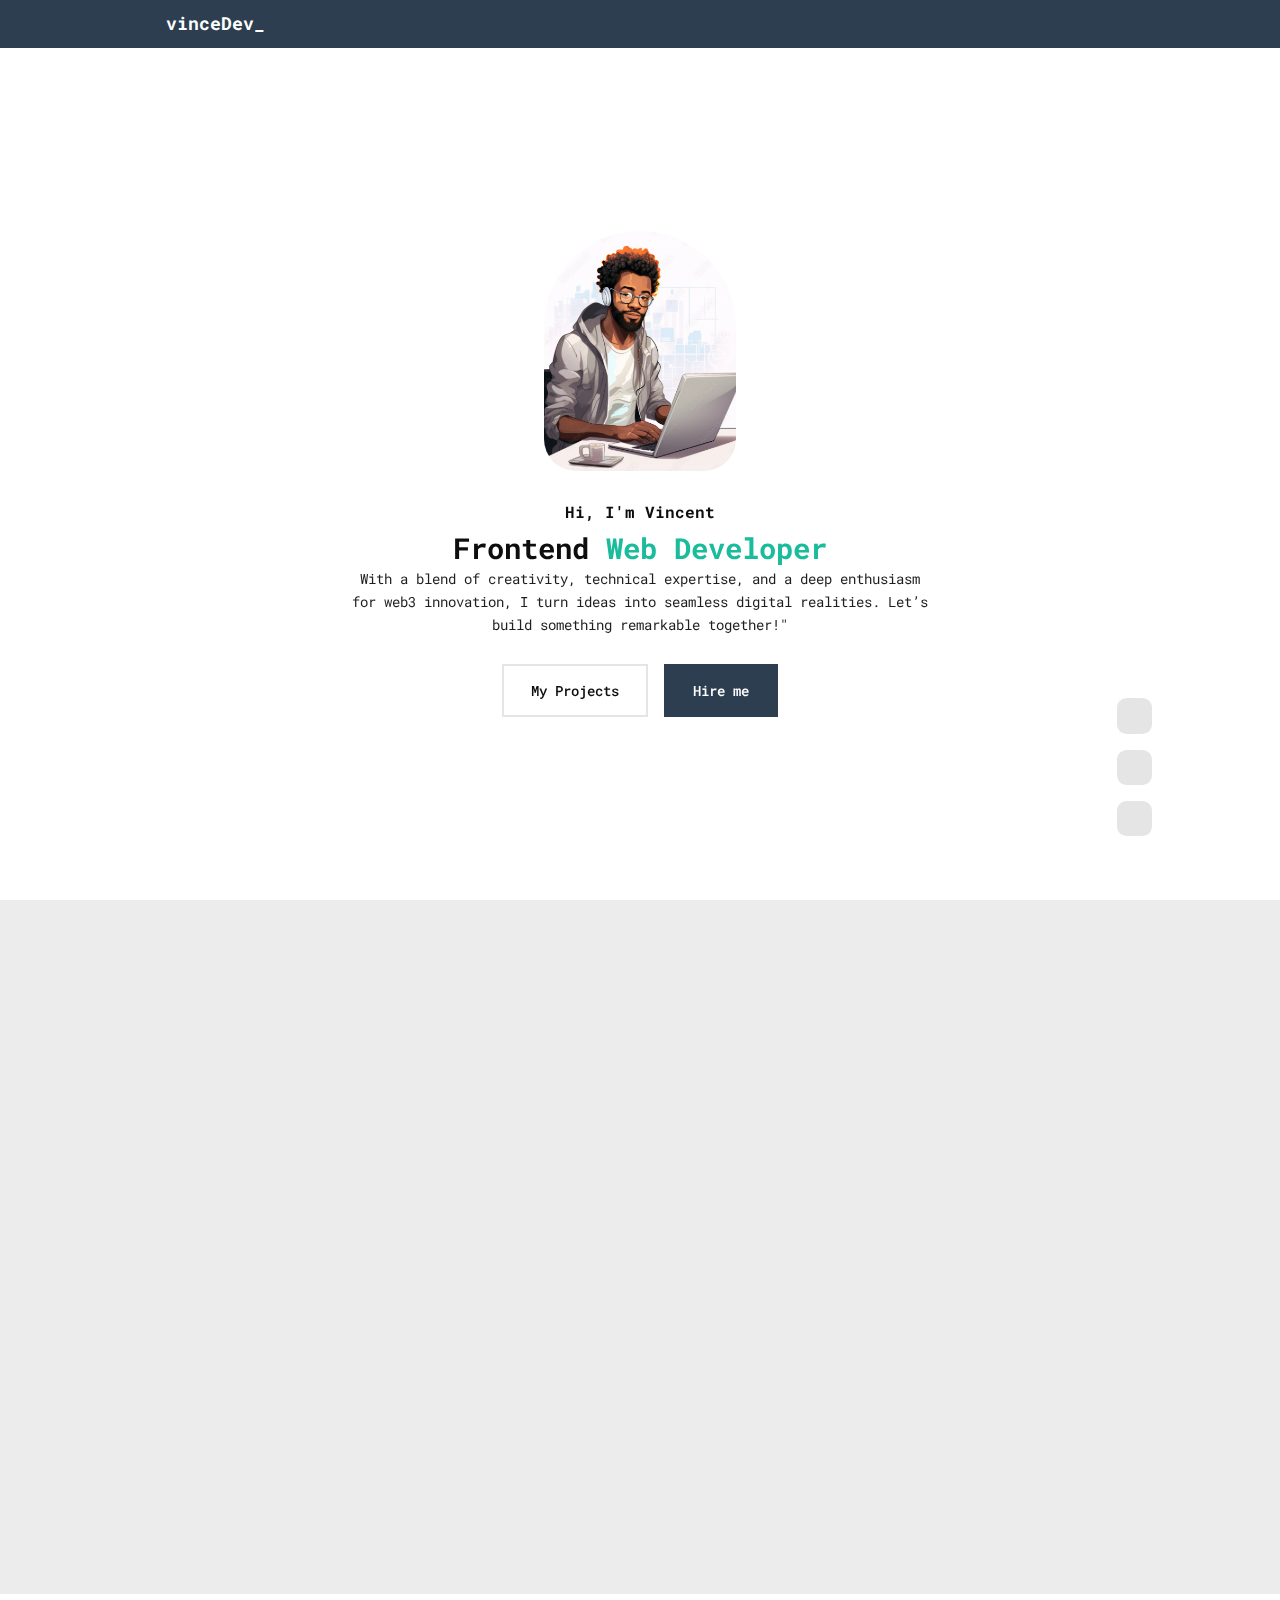
<file: index.html>
<!DOCTYPE html>
<html lang="en">

<head>
  <meta charset="UTF-8" />
  <meta name="viewport" content="width=device-width, initial-scale=1.0" />
  <title>vinceDev_</title>
  <link rel="icon" type="image/x-icon" href="/images/icons8-portfolio-50.png">
  <link rel="stylesheet" href="https://unicons.iconscout.com/release/v4.0.8/css/line.css" />
  <link rel="stylesheet" href="https://cdnjs.cloudflare.com/ajax/libs/font-awesome/6.6.0/css/all.min.css"
    integrity="sha512-Kc323vGBEqzTmouAECnVceyQqyqdsSiqLQISBL29aUW4U/M7pSPA/gEUZQqv1cwx4OnYxTxve5UMg5GT6L4JJg=="
    crossorigin="anonymous" referrerpolicy="no-referrer" />
  <link rel="preconnect" href="https://fonts.googleapis.com" />
  <link rel="preconnect" href="https://fonts.gstatic.com" crossorigin />
  <link
    href="https://fonts.googleapis.com/css2?family=Roboto+Mono:ital,wght@0,100..700;1,100..700&family=Source+Code+Pro:ital,wght@0,200..900;1,200..900&display=swap"
    rel="stylesheet" />

      <link rel="stylesheet" href="https://unpkg.com/aos@next/dist/aos.css" />

  <link rel="stylesheet" href="index.css" />

  
  
</head>

<body >
  <!-- NAVBAR=======================================-->
  <nav >
    <div class="container nav_container">
      <a href="index.html">vinceDev_</a>
      <!-- <button class="nav_theme-btn" id="theme-switch">
      <i class="fa-regular fa-moon"></i>
      <i class="fa-solid fa-sun"></i>
  </button> -->
    </div>
  </nav>

  <!-- FLOATING NAV=======================================-->
  <menu class="floating_nav">
    <a class = "nav-link active" href="#">
      <i class="fa-solid fa-house"></i>
    </a>
    <a class = "nav-link" href="#resume">
      <i class="fa-solid fa-screwdriver-wrench"></i>
    </a>
    <a class = "nav-link" href="#projects">
      <i class="fa-solid fa-briefcase"></i>
    </a>
    <a class = "nav-link" href="#contact">
      <i class="fa-solid fa-mobile"></i>
    </a>
  </menu>

  <!-- HEADER=======================================-->
  <header id="header">
    <div class="header_container">
      <div class="header_image" data-aos="fade-up" data-aos-delay="800">
        <img src="./responsive-portfolio-starter-main/assets/Capture 2.PNG" alt="header image" />
      </div>
      <h5 data-aos="fade-in" >Hi, I'm Vincent</h5>
      <h1 data-aos="fade-in">Frontend <span>Web Developer</span></h1>
      <p data-aos="fade-in">
         With a blend of creativity, technical expertise, and a deep enthusiasm for web3 innovation, I turn ideas into seamless digital realities. Let’s build something remarkable together!"
      </p>
      <div class="header_cta" data-aos="fade-in">
        <a href="#projects" class="btn">My Projects</a>
        <a href="#contact" class="btn primary">Hire me</a>
      </div>

      <menu class="header_socials">
        <a href="https://github.com/vinceEmeka" target="_blank"><i class="fa-brands fa-github"></i></a>
        <a href="https://x.com/drealVinz" target="_blank"><i class="fa-brands fa-x-twitter"></i></a>
         <a href="mailto:chimezievinz@gmail.com" class="contact_option" target="_blank">
          <i class="fa-solid fa-envelope"></i>
        </a> 
      </menu>
    </div>
  </header>

  <!-- RESUME======================================= -->
  <section id="resume">
    <div class="container resume_container" data-aos="fade-in" data-aos-delay="200">
      <div class="resume_left">
        <h1>Why <span>hire Me?</span> </h1>
        <p>
            I bring a collaborative mindset and a keen eye for detail, ensuring quality and efficiency in all my work.
        </p>
        <menu>
          <button class="btn primary experience_btn">Experience</button>
          <button class="btn education_btn">Education</button>
          <button class="btn skills_btn">Skills</button>
          <button class="btn about_btn">About me</button>
        </menu>
      </div>
      <div class="resume_right">
      </div>
  </section>

  <!-- PROJECTS =============================================================== -->

  <section class="projects" id="projects">

    <h1 data-aos="fade-up">Recent <span>Projects</span> </h1>
    <p data-aos="fade-up">I've poured passion and attention to detail into every project, and I'm excited to share them with you. Check out my GitHub for more examples of my work and growth as a developer.
    </p>
    <!-- <menu class="projects_categories">
      <button class="btn" data-filter="*">All</button>
      <button class="btn" data-filter=".frontend">Frontend</button>
      <button class="btn" data-filter=".backend">Backend</button>
      <button class="btn" data-filter=".fullstack">Fullstack</button>
    </menu> -->
    <div class="container projects_container" data-aos="fade-in" data-aos-delay="200">
      <article class="project mix fullstack" data-order="1">
        <div class="project_image">
          <img src="./responsive-portfolio-starter-main/assets/u clone.png" alt="">
        </div>
        <h5>Responsive Youtube Clone<!--(Fullstack) --></h5>  
        <p>This project is a simple YouTube Clone built using only HTML and CSS. It replicates the core layout of YouTube, including a responsive video player section, sidebar navigation, and video grid.</p>
        <div class="project_cta">
          <a href="https://youtube-clone-gamma-umber.vercel.app/" class="btn primary" target="_blank"><i class="fa-solid fa-link"></i></a>
          <a href="https://github.com/vinceEmeka/Youtube-clone" class="btn " target="_blank"><i class="fa-brands fa-github"></i></a>
        </div>
      </article>

      <article class="project mix frontend" data-order="2">
        <div class="project_image">
          <img src="./responsive-portfolio-starter-main/assets/croped app.png" alt="">
        </div>
        <h5>Crypto Price Tracker </h5>
        <p>The Crypto Price Tracker is a web app built with HTML, CSS, and JavaScript that fetches real-time cryptocurrency data from an API. The app features pagination, showing 10 coins per page with a Next button to navigate through more coins.</p>
        <div class="project_cta">
          <a href="https://norebase-test.vercel.app/" class="btn primary" target="_blank"><i class="fa-solid fa-link"></i></a>
          <a href="https://github.com/vinceEmeka/Norebase-test" class="btn " target="_blank"><i class="fa-brands fa-github"></i></a>
        </div>
      </article>

      <article class="project mix fullstack" data-order="3">
        <div class="project_image">
          <img src="./responsive-portfolio-starter-main/assets/valu app.png" alt="">
        </div>
        <h5>Valutico Business App</h5>
        <p>Developed a pixel-perfect, responsive UI for Valutico by converting a Figma design into clean, functional code using HTML, CSS, and JavaScript. The project showcases expertise in design translation, responsiveness, and attention to detail.</p>
        <div class="project_cta">
          <a href="https://valutico-nine.vercel.app/" class="btn primary" target="_blank"><i class="fa-solid fa-link"></i></a>
          <a href="https://github.com/vinceEmeka/FINAL-PROJECT" class="btn " target="_blank"><i class="fa-brands fa-github"></i></a>
        </div>
      </article>


      <article class="project mix frontend" data-order="4">
        <div class="project_image">
          <img src="./responsive-portfolio-starter-main/assets/foodieline app.png" alt="">
        </div>
        <h5>Foodieline Recipe Website</h5>
        <p>Converted a Figma design into a functional recipe website using HTML, CSS, and JavaScript. The implementation closely follows the provided design, ensuring pixel-perfect accuracy. Since no responsive version was provided, the layout remains fixed as per the design specifications.</p>
        <div class="project_cta">
          <a href="https://foodieland-ebon.vercel.app/index.html" class="btn primary" target="_blank"><i class="fa-solid fa-link"></i></a>
          <a href="https://github.com/vinceEmeka/Foodieland" class="btn " target="_blank"><i class="fa-brands fa-github"></i></a>
        </div>
      </article>


      <article class="project mix frontend" data-order="5">
        <div class="project_image">
          <img src="./responsive-portfolio-starter-main/assets/mine app.png" alt="">
        </div>
        <h5>Web Dev Portfolio</h5>
        <p>Built a personal portfolio website by coding along with a YouTube tutorial, using HTML, CSS, and JavaScript. The project showcases skills in frontend development, layout design, and styling, providing a clean and professional presentation of projects and skills.</p>
        <div class="project_cta">
          <a href="https://portfolio-demo-sand.vercel.app/" class="btn primary" target="_blank"><i class="fa-solid fa-link"></i></a>
          <a href="https://github.com/vinceEmeka/mine" class="btn " target="_blank"><i class="fa-brands fa-github"></i></a>
        </div>
      </article>


      <article class="project mix backend" data-order="6">
        <div class="project_image">
          <img src="./responsive-portfolio-starter-main/assets/music app.png" alt="">
        </div>
        <h5>Music Player App</h5>
        <p>Built a Music Player App as part of the freeCodeCamp certification projects, using HTML, CSS, and JavaScript. The app features audio playback controls, a dynamic UI, and interactive elements, demonstrating skills in DOM manipulation, event handling, and CSS styling.</p>
        <div class="project_cta">
          <a href="https://music-app-smoky-chi.vercel.app/" class="btn primary" target="_blank"><i class="fa-solid fa-link"></i></a>
          <a href="https://github.com/vinceEmeka/music-app" class="btn " target="_blank"><i class="fa-brands fa-github"></i></a>
        </div>
      </article>


    </div>
  </section>


  <!-- CONTACT SECTION ============================================== -->

  <section id="contact" class="contact" >
 <h1 data-aos="fade-up">Contact <span>me</span></h1>
    <p data-aos="fade-up">I'm always excited to connect, whether professionally or personally. If you have any questions, feedback on my work, or want to discuss potential opportunities, feel free to reach out!</p>
    <div class="container contact_container" data-aos="fade-in" data-aos-delay="200">
     
      <menu class="contact_options" data-aos="fade-up">
        <a href="mailto:chimezievinz@gmail.com" class="contact_option" target="_blank">
          <i class="fa-solid fa-envelope"></i>
        </a>
        <a href="https://x.com/drealVinz" class="contact_option" target="_blank">

          <i class="fa-brands fa-x-twitter"></i>
        </a>
        <!-- <a href="mailto:chimezievinz@gmail.com" class="contact_option" target="_blank">
          <i class="fa-brands fa-linkedin"></i>
        </a> -->
      </menu>

      <form action="https://formsubmit.co/chimezievinz@gmail.com" method="post" data-aos="fade-up">
        <input type="text" name="Name" placeholder="Full Name">
        <input type="email" name="Email" placeholder="Email Address">
        <textarea rows="7" name="Message" placeholder="Message" ></textarea>
        <button type="submit" class="btn primary">Send</button>
      </form>
    </div>
  </section>

  <script src="./responsive-portfolio-starter-main/mix/dist/mixitup.min.js"></script>
    <script src="https://unpkg.com/aos@next/dist/aos.js"></script>
  <script>
    AOS.init({duration: 2000, offset: 80});
  </script>
  <script src="index.js"></script>
</body>

</html>
</file>
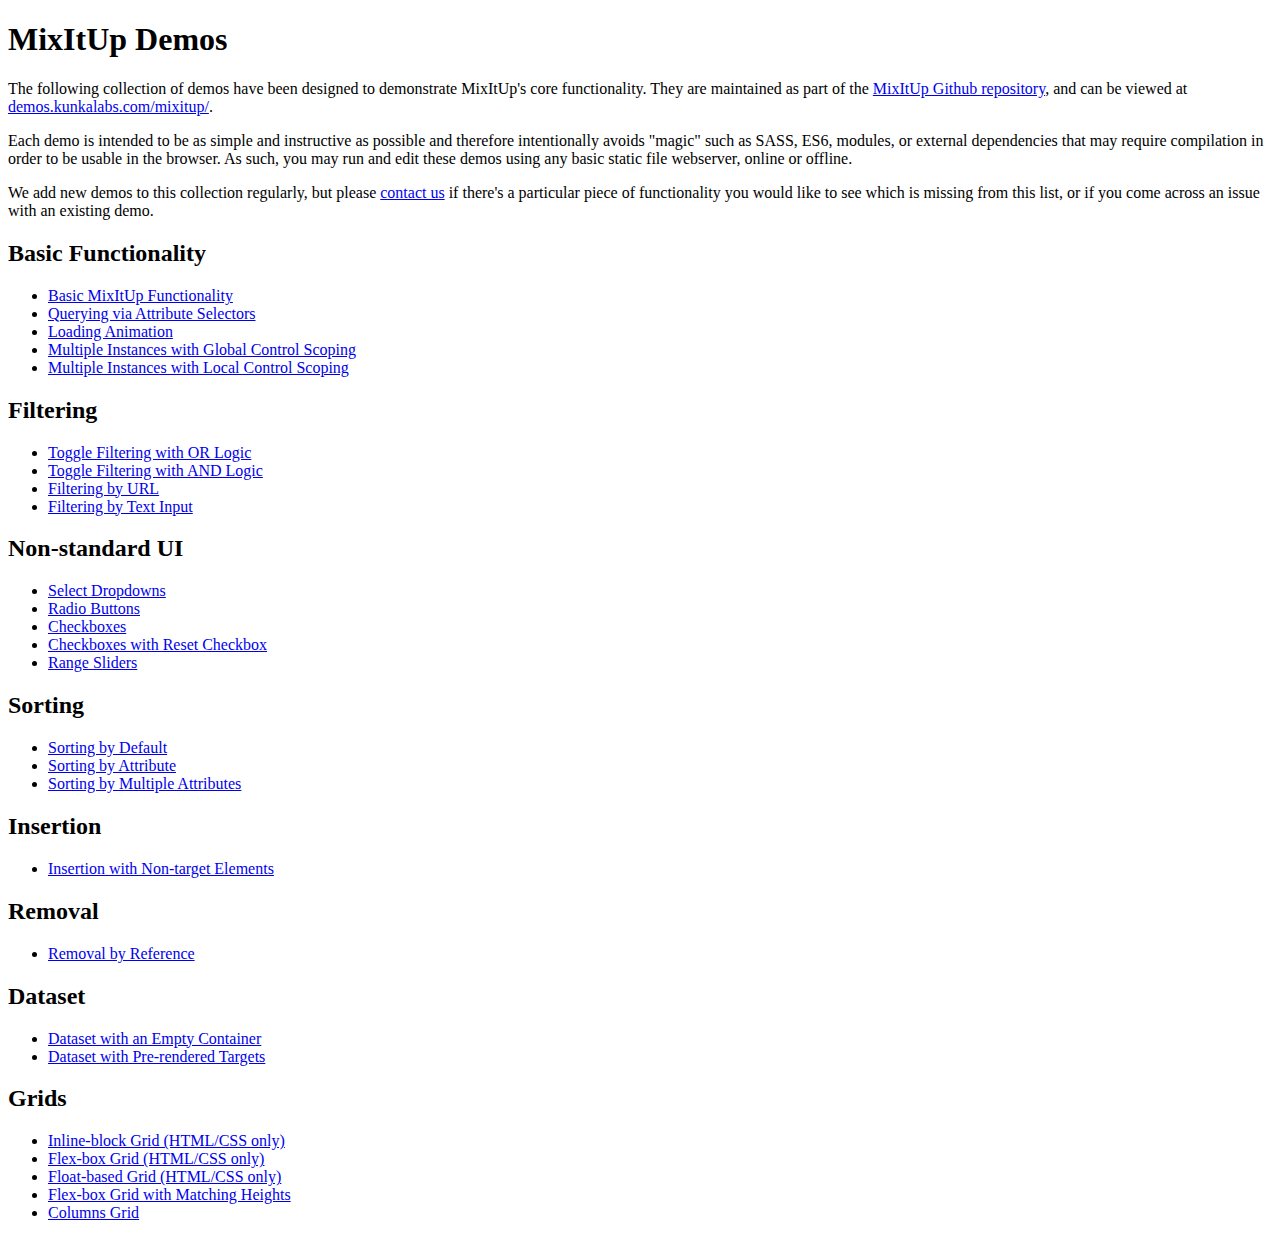
<file: responsive-portfolio-starter-main/mix/demos/index.html>
<!DOCTYPE html>
<html>
    <head>
        <title>MixItUp Demos</title>
    </head>
    <body>
        <h1>MixItUp Demos</h1>

        <p>The following collection of demos have been designed to demonstrate MixItUp's core functionality. They are maintained as part of the <a href="https://github.com/patrickkunka/mixitup/tree/v3/demos">MixItUp Github repository</a>, and can be viewed at <a href="http://demos.kunkalabs.com/mixitup">demos.kunkalabs.com/mixitup/</a>.</p>

        <p>Each demo is intended to be as simple and instructive as possible and therefore intentionally avoids "magic" such as SASS, ES6, modules, or external dependencies that may require compilation in order to be usable in the browser. As such, you may run and edit these demos using any basic static file webserver, online or offline.</p>

        <p>We add new demos to this collection regularly, but please <a href="https://www.kunkalabs.com/contact-us/">contact us</a> if there's a particular piece of functionality you would like to see which is missing from this list, or if you come across an issue with an existing demo.</p>

        <h2>Basic Functionality</h2>

        <ul>
            <li><a href="./basic/">Basic MixItUp Functionality</a></li>
            <li><a href="./attribute-selectors/">Querying via Attribute Selectors</a></li>
            <li><a href="./loading-animation/">Loading Animation</a></li>
            <li><a href="./multiple-instances-global-control-scoping/">Multiple Instances with Global Control Scoping</a></li>
            <li><a href="./multiple-instances-local-control-scoping/">Multiple Instances with Local Control Scoping</a></li>
        </ul>

        <h2>Filtering</h2>

        <ul>
            <li><a href="./toggle-filtering-or-logic/">Toggle Filtering with OR Logic</a></li>
            <li><a href="./toggle-filtering-and-logic/">Toggle Filtering with AND Logic</a></li>
            <li><a href="./filtering-by-url/">Filtering by URL</a></li>
            <li><a href="./filtering-by-text-input/">Filtering by Text Input</a></li>
        </ul>

        <h2>Non-standard UI</h2>

        <ul>
            <li><a href="./select-dropdowns/">Select Dropdowns</a></li>
            <li><a href="./radio-buttons/">Radio Buttons</a></li>
            <li><a href="./checkboxes/">Checkboxes</a></li>
            <li><a href="./checkboxes-with-reset-checkbox/">Checkboxes with Reset Checkbox</a></li>
            <li><a href="./filtering-by-range/">Range Sliders</a></li>
        </ul>

        <h2>Sorting</h2>

        <ul>
            <li><a href="./sorting-by-default/">Sorting by Default</a></li>
            <li><a href="./sorting-by-attribute/">Sorting by Attribute</a></li>
            <li><a href="./sorting-by-multiple-attributes/">Sorting by Multiple Attributes</a></li>
        </ul>

        <h2>Insertion</h2>

        <ul>
            <li><a href="./insertion-non-target-elements/">Insertion with Non-target Elements</a></li>
        </ul>

        <h2>Removal</h2>

        <ul>
            <li><a href="./removal-by-reference/">Removal by Reference</a></li>
        </ul>

        <h2>Dataset</h2>

        <ul>
            <li><a href="./dataset-empty-container/">Dataset with an Empty Container</a></li>
            <li><a href="./dataset-pre-rendered-targets/">Dataset with Pre-rendered Targets</a></li>
        </ul>

        <h2>Grids</h2>

        <ul>
            <li><a href="./grid-inline-block/">Inline-block Grid (HTML/CSS only)</a></li>
            <li><a href="./grid-flex-box/">Flex-box Grid (HTML/CSS only)</a></li>
            <li><a href="./grid-floats/">Float-based Grid (HTML/CSS only)</a></li>
            <li><a href="./grid-flex-box-matching-heights/">Flex-box Grid with Matching Heights</a></li>
            <li><a href="./grid-columns/">Columns Grid</a></li>
        </ul>
    </body>
</html>
</file>
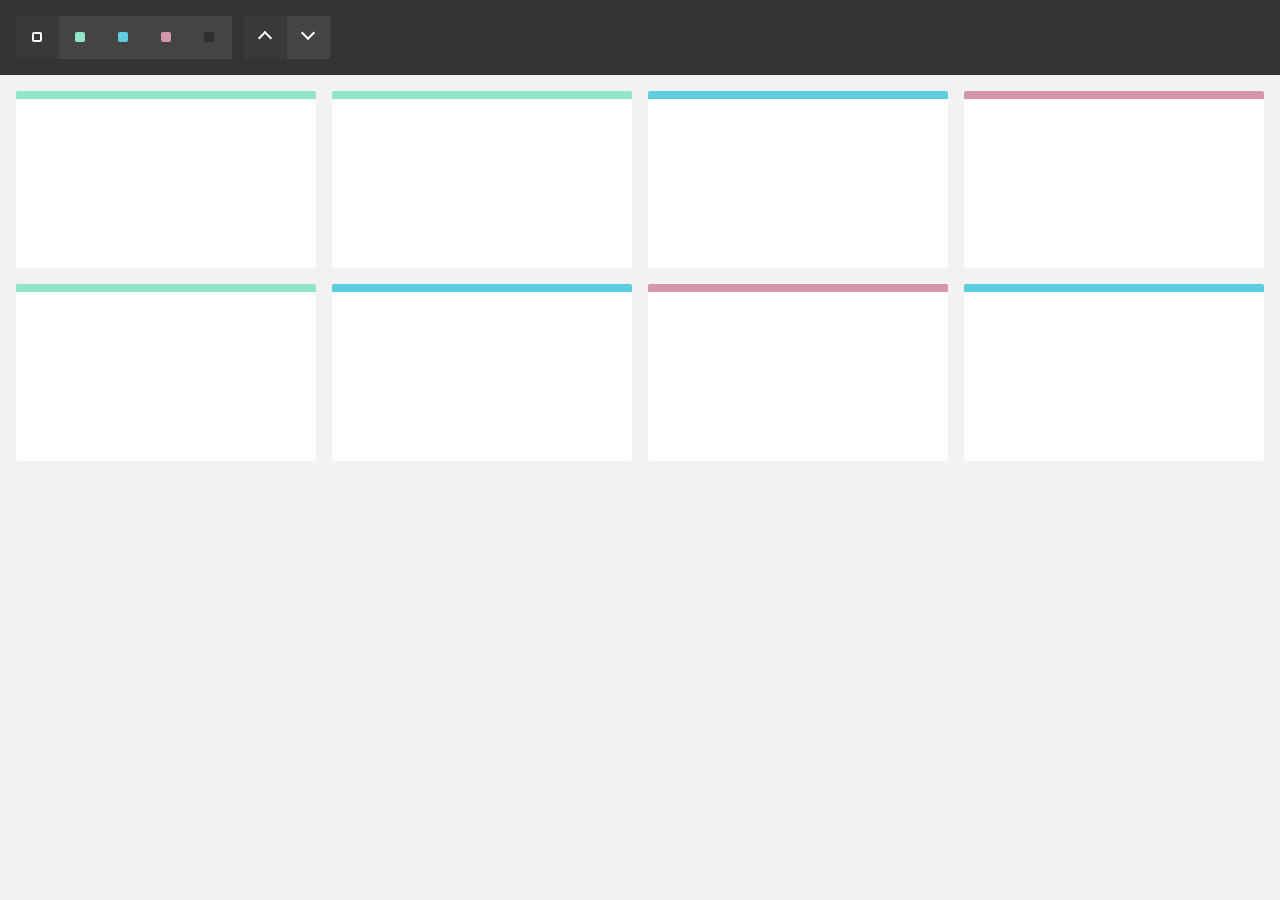
<file: responsive-portfolio-starter-main/mix/demos/attribute-selectors/index.html>
<!DOCTYPE html>
<html>
    <head>
        <meta name="viewport" content="width=device-width, initial-scale=1">

        <link href="../reset.css" rel="stylesheet"/>
        <link href="./style.css" rel="stylesheet"/>

        <title>MixItUp Demo - Querying via Attribute Selectors</title>
    </head>
    <body>
        <div class="controls">
            <button type="button" class="control" data-filter="all">All</button>
            <button type="button" class="control" data-filter=".green">Green</button>
            <button type="button" class="control" data-filter=".blue">Blue</button>
            <button type="button" class="control" data-filter=".pink">Pink</button>
            <button type="button" class="control" data-filter="none">None</button>

            <button type="button" class="control" data-sort="default:asc">Asc</button>
            <button type="button" class="control" data-sort="default:desc">Desc</button>
        </div>

        <div class="container" data-ref="mixitup-container">
            <div class="item green" data-ref="mixitup-target"></div>
            <div class="item green" data-ref="mixitup-target"></div>
            <div class="item blue" data-ref="mixitup-target"></div>
            <div class="item pink" data-ref="mixitup-target"></div>
            <div class="item green" data-ref="mixitup-target"></div>
            <div class="item blue" data-ref="mixitup-target"></div>
            <div class="item pink" data-ref="mixitup-target"></div>
            <div class="item blue" data-ref="mixitup-target"></div>

            <div class="gap"></div>
            <div class="gap"></div>
            <div class="gap"></div>
        </div>

        <script src="../mixitup.min.js"></script>

        <script>
            var containerEl = document.querySelector('[data-ref~="mixitup-container"]');

            var mixer = mixitup(containerEl, {
                selectors: {
                    target: '[data-ref~="mixitup-target"]'
                }
            });
        </script>
    </body>
</html>
</file>
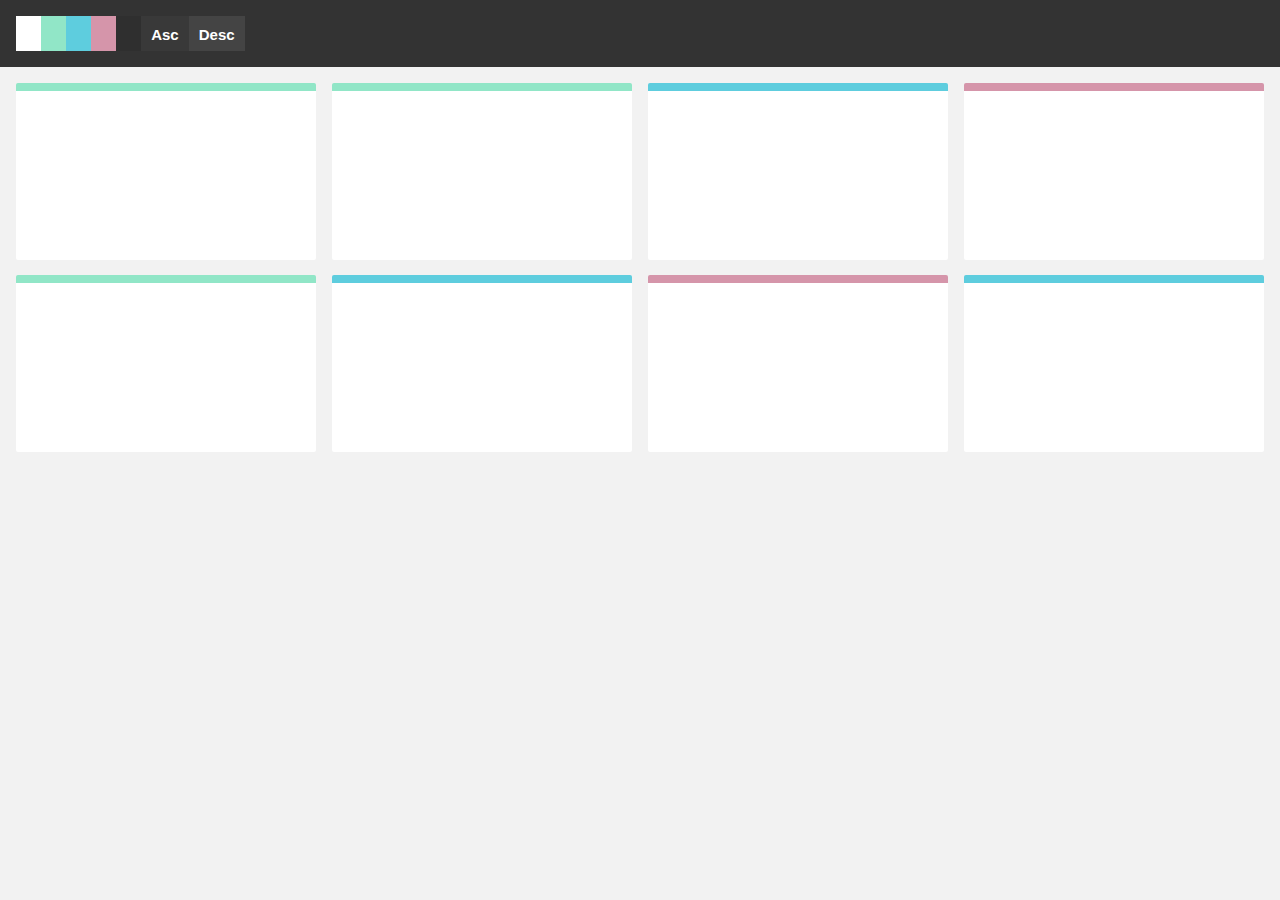
<file: responsive-portfolio-starter-main/mix/demos/basic-ie-8/index.html>
<!DOCTYPE html>
<html>
    <head>
        <meta name="viewport" content="width=device-width, initial-scale=1">

        <link href="../reset.css" rel="stylesheet"/>
        <link href="./style.css" rel="stylesheet"/>

        <title>MixItUp Demo - Basic (IE8 Compatible Layout)</title>
    </head>
    <body>
        <div class="controls">
            <button type="button" class="control" data-filter="all"></button>
            <button type="button" class="control" data-filter=".green"></button>
            <button type="button" class="control" data-filter=".blue"></button>
            <button type="button" class="control" data-filter=".pink"></button>
            <button type="button" class="control" data-filter="none"></button>

            <button type="button" class="control" data-sort="default:asc">Asc</button>
            <button type="button" class="control" data-sort="default:desc">Desc</button>
        </div>

        <div class="container">
            <div class="mix green"></div>
            <div class="mix green"></div>
            <div class="mix blue"></div>
            <div class="mix pink"></div>
            <div class="mix green"></div>
            <div class="mix blue"></div>
            <div class="mix pink"></div>
            <div class="mix blue"></div>

            <div class="gap"></div>
            <div class="gap"></div>
            <div class="gap"></div>
        </div>

        <script src="../mixitup.min.js"></script>

        <script>
            var containerEl = document.querySelector('.container');

            var mixer = mixitup(containerEl);
        </script>
    </body>
</html>
</file>
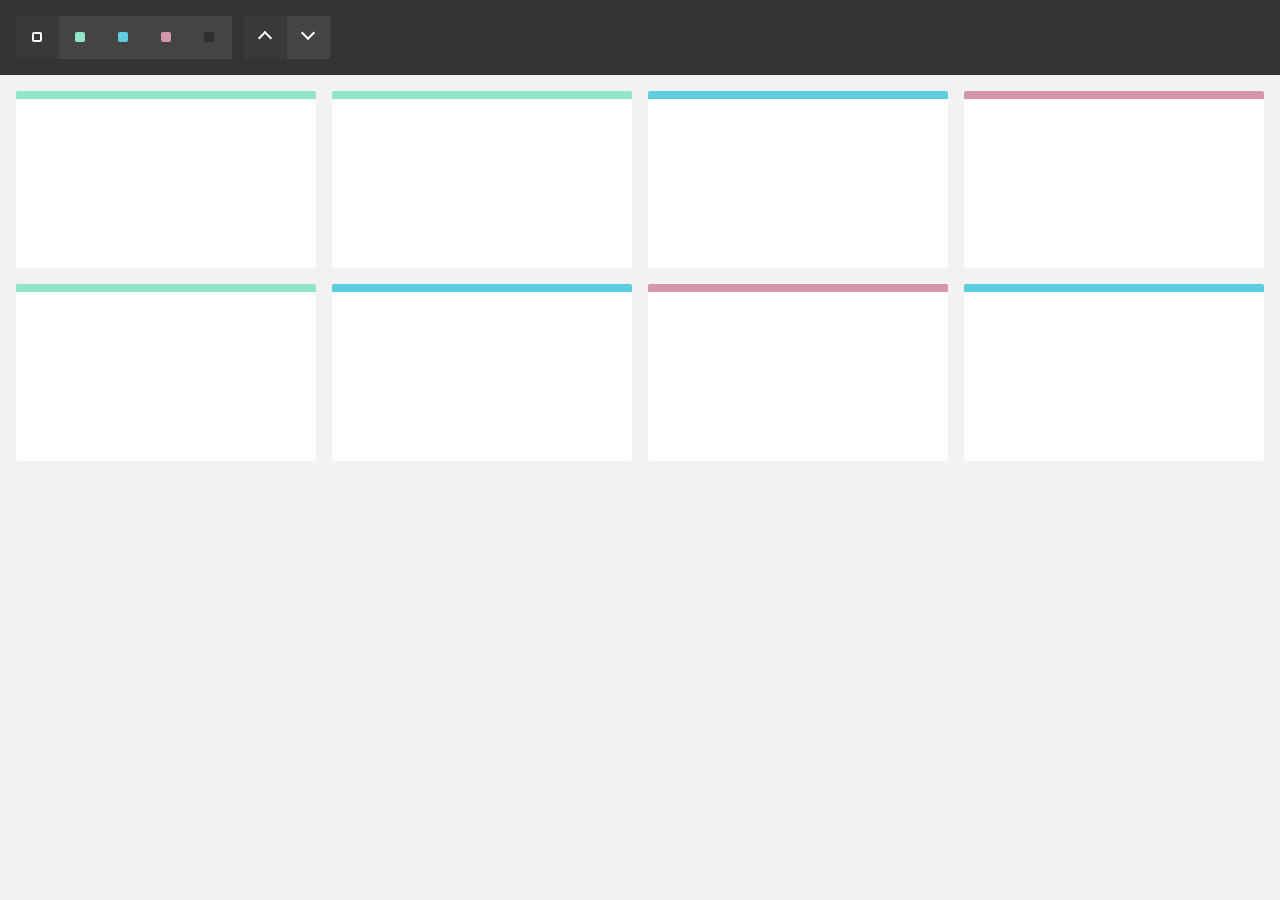
<file: responsive-portfolio-starter-main/mix/demos/basic/index.html>
<!DOCTYPE html>
<html>
    <head>
        <meta name="viewport" content="width=device-width, initial-scale=1">

        <link href="../reset.css" rel="stylesheet"/>
        <link href="./style.css" rel="stylesheet"/>

        <title>MixItUp Demo - Basic</title>
    </head>
    <body>
        <div class="controls">
            <button type="button" class="control" data-filter="all">All</button>
            <button type="button" class="control" data-filter=".green">Green</button>
            <button type="button" class="control" data-filter=".blue">Blue</button>
            <button type="button" class="control" data-filter=".pink">Pink</button>
            <button type="button" class="control" data-filter="none">None</button>

            <button type="button" class="control" data-sort="default:asc">Asc</button>
            <button type="button" class="control" data-sort="default:desc">Desc</button>
        </div>

        <div class="container">
            <div class="mix green"></div>
            <div class="mix green"></div>
            <div class="mix blue"></div>
            <div class="mix pink"></div>
            <div class="mix green"></div>
            <div class="mix blue"></div>
            <div class="mix pink"></div>
            <div class="mix blue"></div>

            <div class="gap"></div>
            <div class="gap"></div>
            <div class="gap"></div>
        </div>

        <script src="../mixitup.min.js"></script>

        <script>
            var containerEl = document.querySelector('.container');

            var mixer = mixitup(containerEl);
        </script>
    </body>
</html>
</file>
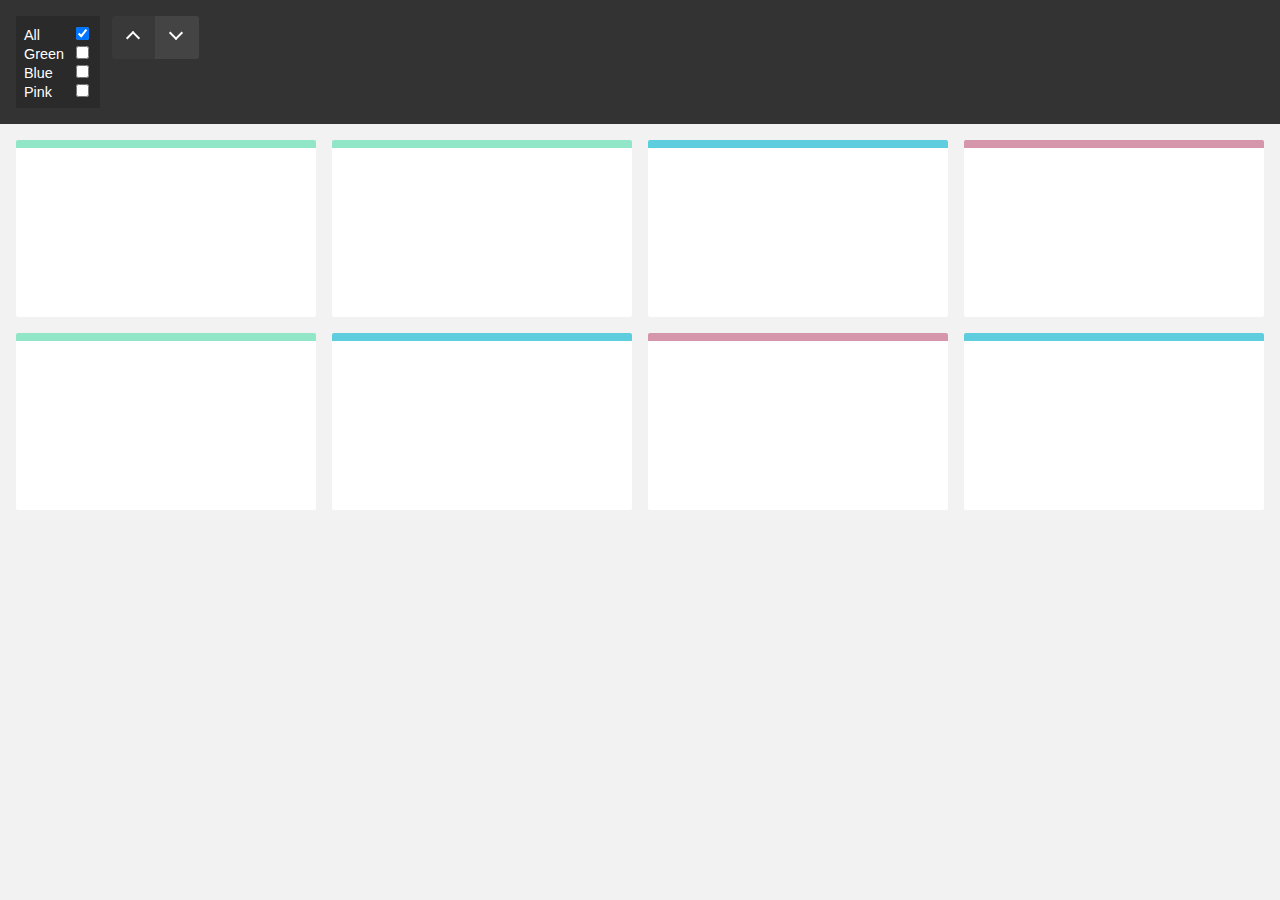
<file: responsive-portfolio-starter-main/mix/demos/checkboxes-with-reset-checkbox/index.html>
<!DOCTYPE html>
<html>
    <head>
        <meta name="viewport" content="width=device-width, initial-scale=1">

        <link href="../reset.css" rel="stylesheet"/>
        <link href="./style.css" rel="stylesheet"/>

        <title>MixItUp Demo - Checkboxes with Reset Checkbox</title>
    </head>
    <body>
        <div class="controls">
            <div class="checkbox-group">
                <div class="checkbox">
                    <label class="checkbox-label">All</label>
                    <input type="checkbox" value="all" checked/>
                </div>

                <div class="checkbox">
                    <label class="checkbox-label">Green</label>
                    <input type="checkbox" value=".green"/>
                </div>

                <div class="checkbox">
                    <label class="checkbox-label">Blue</label>
                    <input type="checkbox" value=".blue"/>
                </div>

                <div class="checkbox">
                    <label class="checkbox-label">Pink</label>
                    <input type="checkbox" value=".pink"/>
                </div>
            </div>

            <button type="button" class="control" data-sort="default:asc">Asc</button>
            <button type="button" class="control" data-sort="default:desc">Desc</button>
        </div>

        <div class="container">
            <div class="mix green"></div>
            <div class="mix green"></div>
            <div class="mix blue"></div>
            <div class="mix pink"></div>
            <div class="mix green"></div>
            <div class="mix blue"></div>
            <div class="mix pink"></div>
            <div class="mix blue"></div>

            <div class="gap"></div>
            <div class="gap"></div>
            <div class="gap"></div>
        </div>

        <script src="../mixitup.min.js"></script>

        <script>
            // In this example, we must bind a 'change' event handler to
            // our checkboxes, then interact with the mixer via
            // its .filter() API methods.

            var containerEl = document.querySelector('.container');
            var checkboxGroup = document.querySelector('.checkbox-group');
            var checkboxes = checkboxGroup.querySelectorAll('input[type="checkbox"]');
            var allCheckbox = checkboxGroup.querySelector('input[value="all"]');

            var mixer = mixitup(containerEl);

            checkboxGroup.addEventListener('change', function(e) {
                var selectors = [];
                var checkbox;
                var i;

                if (e.target === allCheckbox && e.target.checked) {
                    // If the "all" checkbox was checked, uncheck all other checkboxes

                    for (i = 0; i < checkboxes.length; i++) {
                        checkbox = checkboxes[i];

                        if (checkbox !== allCheckbox) checkbox.checked = false;
                    }
                } else {
                    // Another checkbox was changed, uncheck "all".

                    allCheckbox.checked = false;
                }

                // Iterate through all checkboxes, pushing the
                // values of those that are checked into an array

                for (i = 0; i < checkboxes.length; i++) {
                    checkbox = checkboxes[i];

                    if (checkbox.checked) selectors.push(checkbox.value);
                }

                // If there are values in the array, join it into a string
                // using your desired logic, and send to the mixer's .filter()
                // method, otherwise filter by 'all'

                var selectorString = selectors.length > 0 ?
                    selectors.join(',') : // or '.' for AND logic
                    'all';

                mixer.filter(selectorString);
            });
        </script>
    </body>
</html>
</file>
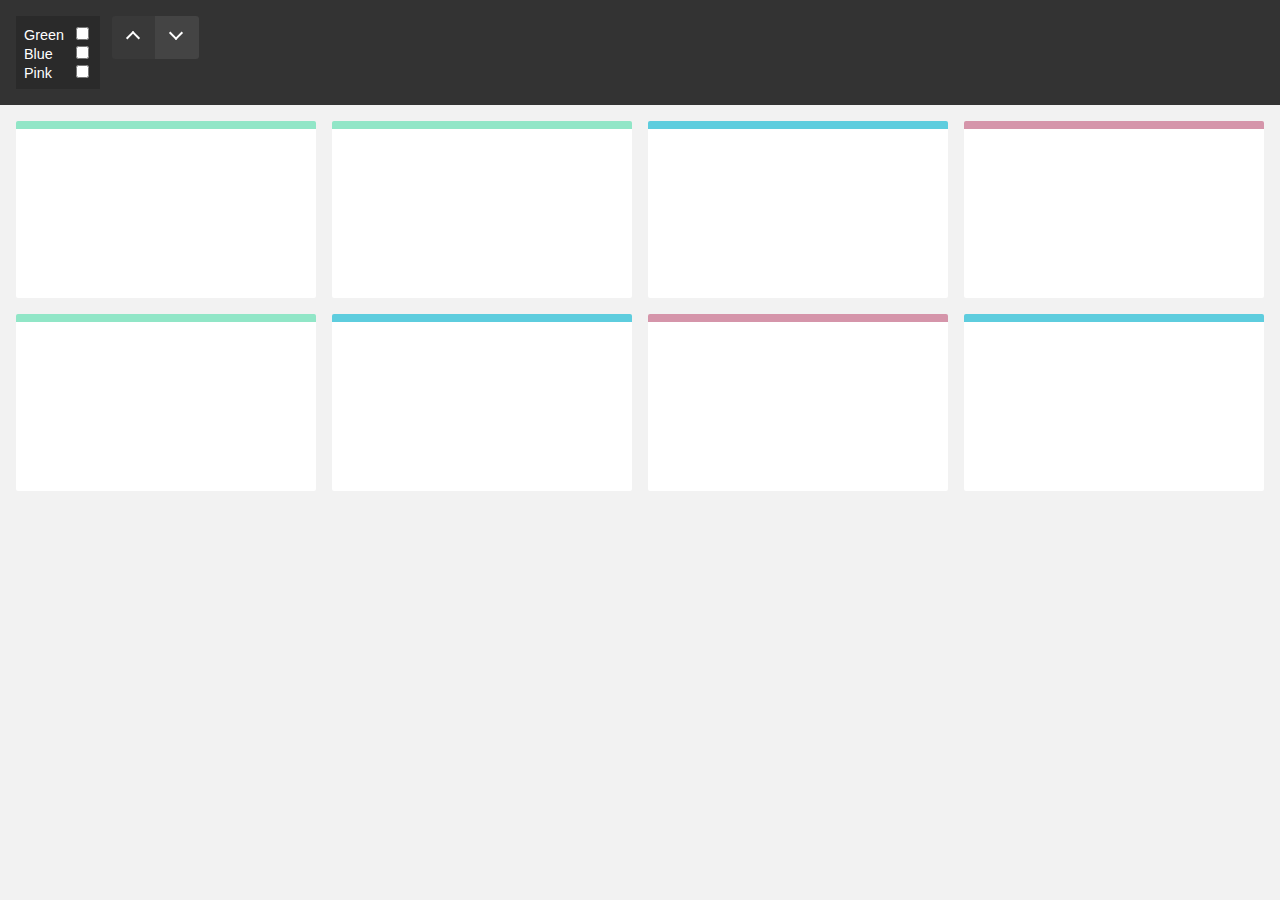
<file: responsive-portfolio-starter-main/mix/demos/checkboxes/index.html>
<!DOCTYPE html>
<html>
    <head>
        <meta name="viewport" content="width=device-width, initial-scale=1">

        <link href="../reset.css" rel="stylesheet"/>
        <link href="./style.css" rel="stylesheet"/>

        <title>MixItUp Demo - Checkboxes</title>
    </head>
    <body>
        <div class="controls">
            <div class="checkbox-group">
                <div class="checkbox">
                    <label class="checkbox-label">Green</label>
                    <input type="checkbox" value=".green"/>
                </div>

                <div class="checkbox">
                    <label class="checkbox-label">Blue</label>
                    <input type="checkbox" value=".blue"/>
                </div>

                <div class="checkbox">
                    <label class="checkbox-label">Pink</label>
                    <input type="checkbox" value=".pink"/>
                </div>
            </div>

            <button type="button" class="control" data-sort="default:asc">Asc</button>
            <button type="button" class="control" data-sort="default:desc">Desc</button>
        </div>

        <div class="container">
            <div class="mix green"></div>
            <div class="mix green"></div>
            <div class="mix blue"></div>
            <div class="mix pink"></div>
            <div class="mix green"></div>
            <div class="mix blue"></div>
            <div class="mix pink"></div>
            <div class="mix blue"></div>

            <div class="gap"></div>
            <div class="gap"></div>
            <div class="gap"></div>
        </div>

        <script src="../mixitup.min.js"></script>

        <script>
            // In this example, we must bind a 'change' event handler to
            // our checkboxes, then interact with the mixer via
            // its .filter() API methods.

            var containerEl = document.querySelector('.container');
            var checkboxGroup = document.querySelector('.checkbox-group');
            var checkboxes = checkboxGroup.querySelectorAll('input[type="checkbox"]');

            var mixer = mixitup(containerEl);

            checkboxGroup.addEventListener('change', function() {
                var selectors = [];

                // Iterate through all checkboxes, pushing the
                // values of those that are checked into an array

                for (var i = 0; i < checkboxes.length; i++) {
                    var checkbox = checkboxes[i];

                    if (checkbox.checked) selectors.push(checkbox.value);
                }

                // If there are values in the array, join it into a string
                // using your desired logic, and send to the mixer's .filter()
                // method, otherwise filter by 'all'

                var selectorString = selectors.length > 0 ?
                    selectors.join(',') : // or '.' for AND logic
                    'all';

                mixer.filter(selectorString);
            });
        </script>
    </body>
</html>
</file>
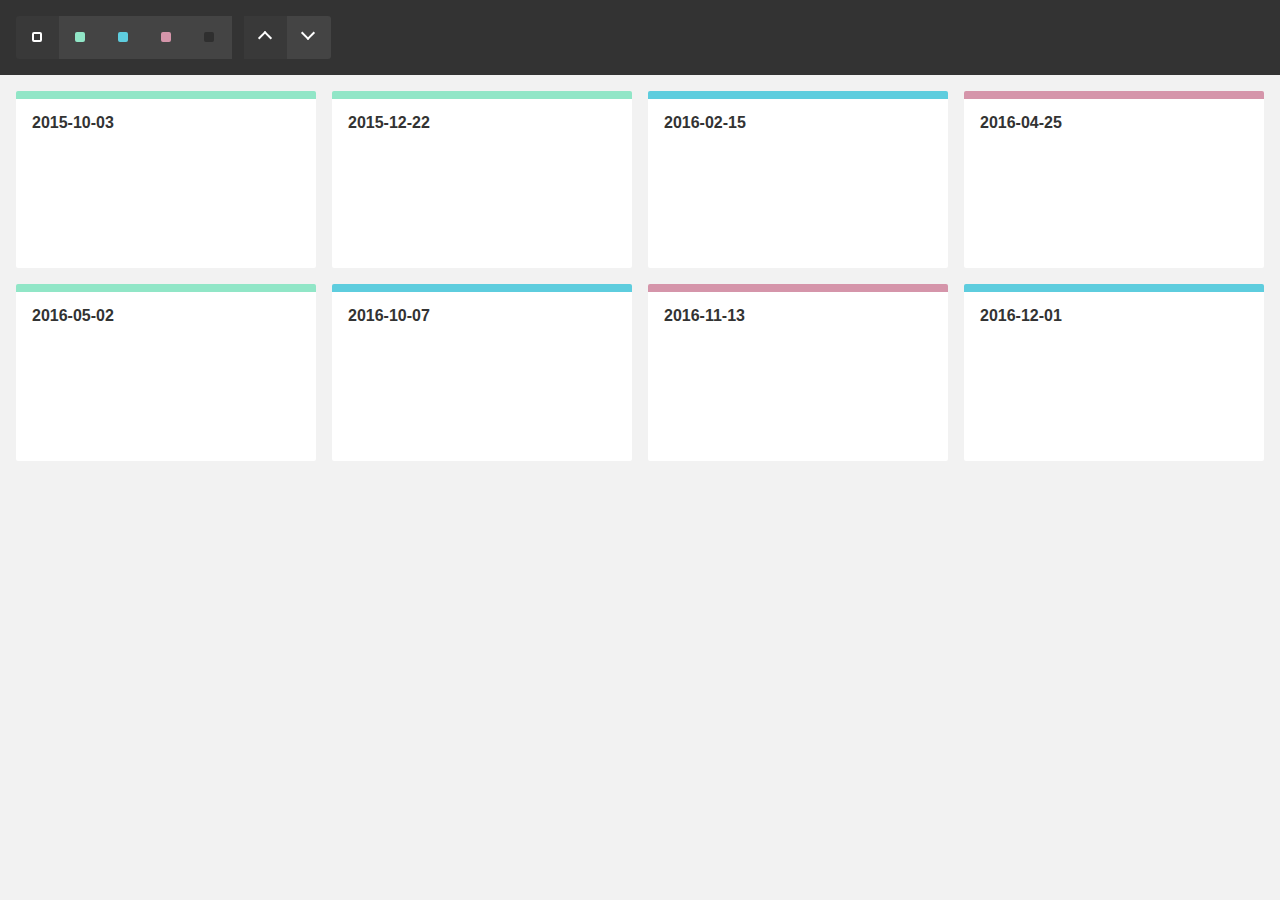
<file: responsive-portfolio-starter-main/mix/demos/dataset-empty-container/index.html>
<!DOCTYPE html>
<html>
    <head>
        <meta name="viewport" content="width=device-width, initial-scale=1">

        <link href="../reset.css" rel="stylesheet"/>
        <link href="./style.css" rel="stylesheet"/>

        <title>MixItUp Demo - Dataset with an Empty Container</title>
    </head>
    <body>
        <div class="controls" data-ref="controls">
            <button type="button" class="control control-filter" data-ref="filter" data-color="all">All</button>
            <button type="button" class="control control-filter" data-ref="filter" data-color="green">Green</button>
            <button type="button" class="control control-filter" data-ref="filter" data-color="blue">Blue</button>
            <button type="button" class="control control-filter" data-ref="filter" data-color="pink">Pink</button>
            <button type="button" class="control control-filter" data-ref="filter" data-color="none">None</button>

            <button type="button" class="control control-sort" data-ref="sort" data-key="publishedDate" data-order="asc">Asc</button>
            <button type="button" class="control control-sort" data-ref="sort" data-key="publishedDate" data-order="desc">Desc</button>
        </div>

        <div class="container" data-ref="container">
            <div class="gap" data-ref="first-gap"></div>
            <div class="gap"></div>
            <div class="gap"></div>
        </div>

        <script src="../mock-api.js"></script>
        <script src="../mixitup.min.js"></script>

        <script>
            // Typically, our data would live in a DB and be retrieved via a JSON API, but in
            // this demo we will create a mock dataset using an array literal:

            var items = [
                {
                    id: 1,
                    color: 'green',
                    publishedDate: '2015-10-03'
                },
                {
                    id: 2,
                    color: 'green',
                    publishedDate: '2015-12-22'
                },
                {
                    id: 3,
                    color: 'blue',
                    publishedDate: '2016-02-15'
                },
                {
                    id: 4,
                    color: 'pink',
                    publishedDate: '2016-04-25'
                },
                {
                    id: 5,
                    color: 'green',
                    publishedDate: '2016-05-02'
                },
                {
                    id: 6,
                    color: 'blue',
                    publishedDate: '2016-10-07'
                },
                {
                    id: 7,
                    color: 'pink',
                    publishedDate: '2016-11-13'
                },
                {
                    id: 8,
                    color: 'blue',
                    publishedDate: '2016-12-01'
                }
            ];

            // The `Api` class is not part of MixItUp and has been created to mock
            // the asyncronous fetching of data for this demo. To use it, we must
            // create an api instance, passing in our mock data to represent the
            // contents of a DB.

            var api = new Api(items);

            // As we'll be building and binding our own UI, we'll start with caching
            // references to any DOM elements we'll need to work with

            var controls  = document.querySelector('[data-ref="controls"]');
            var filters   = document.querySelectorAll('[data-ref="filter"]');
            var sorts     = document.querySelectorAll('[data-ref="sort"]');
            var container = document.querySelector('[data-ref="container"]');

            // "Gap" elements are used to maintain even columns in a justified grid. See our
            // "MixItUp Grid Layouts" tutorial for more information.

            var firstGap = document.querySelector('[data-ref="first-gap"]');

            // We'll need to keep track of our active current filter so
            // that we can sort within the current filter.

            var activeColor = '';

            // Instantiate and configure the mixer

            var mixer = mixitup(container, {
                selectors: {
                    target: '[data-ref="item"]' // Query targets with an attribute selector to keep our JS and styling classes seperate
                },
                layout: {
                    siblingAfter: firstGap // Ensure the first "gap" element is known to mixitup incase of insertion into an empty container
                },
                data: {
                    uidKey: 'id' // Our data model must have a unique id. In this case, its key is 'id'
                },
                render: { // We must provide a target render function incase we need to render new items not in the initial dataset (not used in this demo)
                    target: function(item) {
                        return '<div class="item ' + item.color + '" data-ref="item"><time class="published-date">' + item.publishedDate + '</time></div>';
                    }
                }
            });

            /**
             * A helper function to set an active styling class on an active button,
             * and remove it from its siblings at the same time.
             *
             * @param {HTMLElement} activeButton
             * @param {HTMLELement[]} siblings
             * @return {void}
             */

            function activateButton(activeButton, siblings) {
                var button;
                var i;

                for (i = 0; i < siblings.length; i++) {
                    button = siblings[i];

                    button.classList[button === activeButton ? 'add' : 'remove']('control-active');
                }
            }

            /**
             * A click handler to detect the type of button clicked, read off the
             * relevent attributes, call the API, and trigger a dataset operation.
             *
             * @param   {HTMLElement} button
             * @return  {void}
             */

            function handleButtonClick(button) {
                // Define default values for color, sortBy and order
                // incase they are not present in the clicked button

                var color  = activeColor;
                var sortBy = 'id';
                var order  = 'asc';

                // If button is already active, or an operation is in progress, ignore the click

                if (button.classList.contains('control-active') || mixer.isMixing()) return;

                // Else, check what type of button it is, if any

                if (button.matches('[data-ref="filter"]')) {
                    // Filter button

                    activateButton(button, filters);

                    color = activeColor = button.getAttribute('data-color');
                } else if (button.matches('[data-ref="sort"]')) {
                    // Sort button

                    activateButton(button, sorts);

                    sortBy = button.getAttribute('data-key');
                    order = button.getAttribute('data-order');
                } else {
                    // Not a button

                    return;
                }

                // Now that we have our color filter and sorting order, we can fetch some data from the API.

                api.get({
                    color: color,
                    $sort_by: sortBy,
                    $order: order
                })
                    .then(function(items) {
                        // Our api returns an array of items which we can send
                        // straight to our mixer using the .dataset() method

                        return mixer.dataset(items);
                    })
                    .then(function(state) {
                        console.log('fetched ' + state.activeDataset.length + ' items');
                    })
                    .catch(console.error.bind(console));
            }

            // We can now set up a handler to listen for "click" events on our UI buttons

            controls.addEventListener('click', function(e) {
                handleButtonClick(e.target);
            });

            // Set controls the active controls on startup to match the default filter and sort

            activateButton(controls.querySelector('[data-color="all"]'), filters);
            activateButton(controls.querySelector('[data-order="asc"]'), sorts);

            // Finally, load the full dataset into the mixer

            mixer.dataset(items)
                .then(function(state) {
                    console.log('loaded ' + state.activeDataset.length + ' items');
                });

            // NB: Always remember to destroy the instance with mixer.destroy() when your
            // component unmounts to ensure that event handlers are unbound and the
            // instance can be garbage collected.
        </script>
    </body>
</html>
</file>
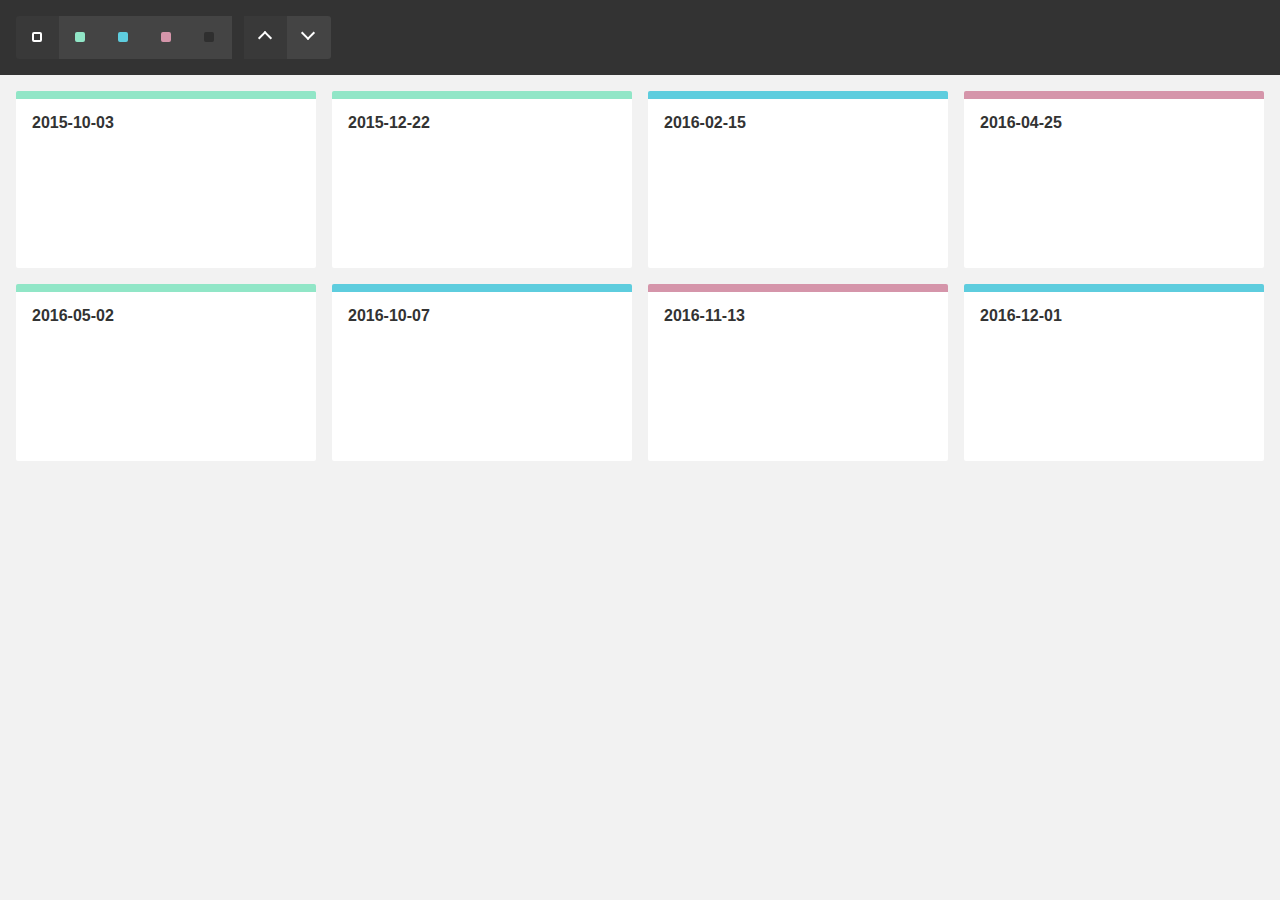
<file: responsive-portfolio-starter-main/mix/demos/dataset-pre-rendered-targets/index.html>
<!DOCTYPE html>
<html>
    <head>
        <meta name="viewport" content="width=device-width, initial-scale=1">

        <link href="../reset.css" rel="stylesheet"/>
        <link href="./style.css" rel="stylesheet"/>

        <title>MixItUp Demo - Dataset with Pre-rendered Targets</title>
    </head>
    <body>
        <div class="controls" data-ref="controls">
            <button type="button" class="control control-filter" data-ref="filter" data-color="all">All</button>
            <button type="button" class="control control-filter" data-ref="filter" data-color="green">Green</button>
            <button type="button" class="control control-filter" data-ref="filter" data-color="blue">Blue</button>
            <button type="button" class="control control-filter" data-ref="filter" data-color="pink">Pink</button>
            <button type="button" class="control control-filter" data-ref="filter" data-color="none">None</button>

            <button type="button" class="control control-sort" data-ref="sort" data-key="publishedDate" data-order="asc">Asc</button>
            <button type="button" class="control control-sort" data-ref="sort" data-key="publishedDate" data-order="desc">Desc</button>
        </div>

        <div class="container" data-ref="container">
            <div class="item green" data-ref="item">
                <time class="published-date">2015-10-03</time>
            </div>

            <div class="item green" data-ref="item">
                <time class="published-date">2015-12-22</time>
            </div>

            <div class="item blue" data-ref="item">
                <time class="published-date">2016-02-15</time>
            </div>

            <div class="item pink" data-ref="item">
                <time class="published-date">2016-04-25</time>
            </div>

            <div class="item green" data-ref="item">
                <time class="published-date">2016-05-02</time>
            </div>

            <div class="item blue" data-ref="item">
                <time class="published-date">2016-10-07</time>
            </div>

            <div class="item pink" data-ref="item">
                <time class="published-date">2016-11-13</time>
            </div>

            <div class="item blue" data-ref="item">
                <time class="published-date">2016-12-01</time>
            </div>

            <div class="gap" data-ref="first-gap"></div>
            <div class="gap"></div>
            <div class="gap"></div>
        </div>

        <script src="../mock-api.js"></script>
        <script src="../mixitup.min.js"></script>

        <script>
            // Typically, our data would live in a DB and be retrieved via a JSON API, but in
            // this demo we will create a mock dataset using an array literal.

            // You will notice that this data exactly matches our pre-rendered targets.

            var items = [
                {
                    id: 1,
                    color: 'green',
                    publishedDate: '2015-10-03'
                },
                {
                    id: 2,
                    color: 'green',
                    publishedDate: '2015-12-22'
                },
                {
                    id: 3,
                    color: 'blue',
                    publishedDate: '2016-02-15'
                },
                {
                    id: 4,
                    color: 'pink',
                    publishedDate: '2016-04-25'
                },
                {
                    id: 5,
                    color: 'green',
                    publishedDate: '2016-05-02'
                },
                {
                    id: 6,
                    color: 'blue',
                    publishedDate: '2016-10-07'
                },
                {
                    id: 7,
                    color: 'pink',
                    publishedDate: '2016-11-13'
                },
                {
                    id: 8,
                    color: 'blue',
                    publishedDate: '2016-12-01'
                }
            ];

            // The `Api` class is not part of MixItUp and has been created to mock
            // the asyncronous fetching of data for this demo. To use it, we must
            // create an api instance, passing in our mock data to represent the
            // contents of a DB.

            var api = new Api(items);

            // As we'll be building and binding our own UI, we'll start with caching
            // references to any DOM elements we'll need to work with

            var controls  = document.querySelector('[data-ref="controls"]');
            var filters   = document.querySelectorAll('[data-ref="filter"]');
            var sorts     = document.querySelectorAll('[data-ref="sort"]');
            var container = document.querySelector('[data-ref="container"]');

            // "Gap" elements are used to maintain even columns in a justified grid. See our
            // "MixItUp Grid Layouts" tutorial for more information.

            var firstGap = document.querySelector('[data-ref="first-gap"]');

            // We'll need to keep track of our active current filter so
            // that we can sort within the current filter.

            var activeColor = '';

            // Instantiate and configure the mixer

            var mixer = mixitup(container, {
                selectors: {
                    target: '[data-ref="item"]' // Query targets with an attribute selector to keep our JS and styling classes seperate
                },
                layout: {
                    siblingAfter: firstGap // Ensure the first "gap" element is known to mixitup incase of insertion into an empty container
                },
                load: {
                    dataset: items // As we have pre-rendered targets, we must "prime" MixItUp with their underlying data
                },
                data: {
                    uidKey: 'id' // Our data model must have a unique id. In this case, its key is 'id'
                },
                render: { // We must provide a target render function incase we need to render new items not in the initial dataset (not used in this demo)
                    target: function(item) {
                        return '<div class="item ' + item.color + '" data-ref="item"><time class="published-date">' + item.publishedDate + '</time></div>';
                    }
                }
            });

            /**
             * A helper function to set an active styling class on an active button,
             * and remove it from its siblings at the same time.
             *
             * @param {HTMLElement} activeButton
             * @param {HTMLELement[]} siblings
             * @return {void}
             */

            function activateButton(activeButton, siblings) {
                var button;
                var i;

                for (i = 0; i < siblings.length; i++) {
                    button = siblings[i];

                    button.classList[button === activeButton ? 'add' : 'remove']('control-active');
                }
            }

            /**
             * A click handler to detect the type of button clicked, read off the
             * relevent attributes, call the API, and trigger a dataset operation.
             *
             * @param   {HTMLElement} button
             * @return  {void}
             */

            function handleButtonClick(button) {
                // Define default values for color, sortBy and order
                // incase they are not present in the clicked button

                var color  = activeColor;
                var sortBy = 'id';
                var order  = 'asc';

                // If button is already active, or an operation is in progress, ignore the click

                if (button.classList.contains('control-active') || mixer.isMixing()) return;

                // Else, check what type of button it is, if any

                if (button.matches('[data-ref="filter"]')) {
                    // Filter button

                    activateButton(button, filters);

                    color = activeColor = button.getAttribute('data-color');
                } else if (button.matches('[data-ref="sort"]')) {
                    // Sort button

                    activateButton(button, sorts);

                    sortBy = button.getAttribute('data-key');
                    order = button.getAttribute('data-order');
                } else {
                    // Not a button

                    return;
                }

                // Now that we have our color filter and sorting order, we can fetch some data from the API.

                api.get({
                    color: color,
                    $sort_by: sortBy,
                    $order: order
                })
                    .then(function(items) {
                        // Our api returns an array of items which we can send
                        // straight to our mixer using the .dataset() method

                        return mixer.dataset(items);
                    })
                    .then(function(state) {
                        console.log('fetched ' + state.activeDataset.length + ' items');
                    })
                    .catch(console.error.bind(console));
            }

            // We can now set up a handler to listen for "click" events on our UI buttons

            controls.addEventListener('click', function(e) {
                handleButtonClick(e.target);
            });

            // Set controls the active controls on startup to match the default filter and sort

            activateButton(controls.querySelector('[data-color="all"]'), filters);
            activateButton(controls.querySelector('[data-order="asc"]'), sorts);

            // NB: Always remember to destroy the instance with mixer.destroy() when your
            // component unmounts to ensure that event handlers are unbound and the
            // instance can be garbage collected.
        </script>
    </body>
</html>
</file>
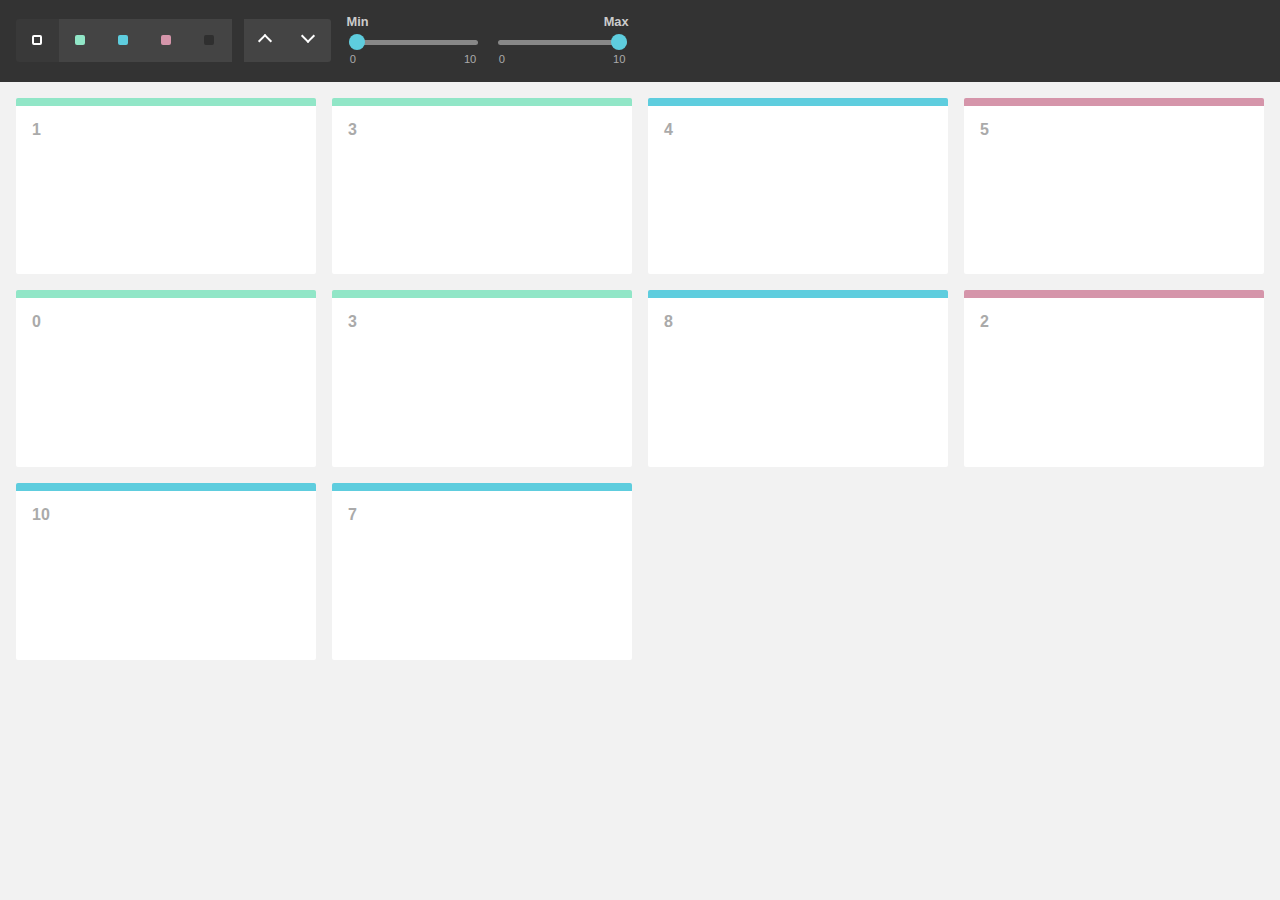
<file: responsive-portfolio-starter-main/mix/demos/filtering-by-range/index.html>
<!DOCTYPE html>
<html>
    <head>
        <meta name="viewport" content="width=device-width, initial-scale=1">

        <link href="../reset.css" rel="stylesheet"/>
        <link href="./style.css" rel="stylesheet"/>

        <title>MixItUp Demo - Filtering by Range</title>

        <!--
        This demo hooks into MixItUp's plugins API to provide a means of applying
        additional non-selector-based contraints to our filtering logic, such as a
        minimum and maximum range.

        Although this demo uses the native <input type="range"> only, you are free to use any
        specialised range slider UI library instead (e.g. Bootstrap, jQuery UI, etc). Simply
        update the `getRange()` function to read values in from your plugin's API instead.

        NB: REQUIRES MixItUp v3.3.0 OR LATER!
        -->
    </head>
    <body>
        <div class="controls">
            <button type="button" class="control" data-filter="all">All</button>
            <button type="button" class="control" data-filter=".green">Green</button>
            <button type="button" class="control" data-filter=".blue">Blue</button>
            <button type="button" class="control" data-filter=".pink">Pink</button>
            <button type="button" class="control" data-filter="none">None</button>

            <button type="button" class="control" data-sort="size:asc">Asc</button>
            <button type="button" class="control" data-sort="size:desc">Desc</button>

            <datalist id="sizeLegend">
                <option value="0">
                <option value="1">
                <option value="2">
                <option value="3">
                <option value="4">
                <option value="6">
                <option value="7">
                <option value="8">
                <option value="9">
                <option value="10">
            </datalist>

            <div class="range-slider">
                <label class="range-slider-label">Min</label>

                <input name="minSize" class="range-slider-input" type="range" min="0" max="10" value="0" list="sizeLegend"/>
            </div>

            <div class="range-slider">
                <label class="range-slider-label">Max</label>

                <input name="maxSize" class="range-slider-input" type="range" min="0" max="10" value="10" list="sizeLegend"/>
            </div>
        </div>

        <div class="container" data-ref="container">
            <div class="mix green" data-size="1"></div>
            <div class="mix green" data-size="3"></div>
            <div class="mix blue" data-size="4"></div>
            <div class="mix pink" data-size="5"></div>
            <div class="mix green" data-size="0"></div>
            <div class="mix green" data-size="3"></div>
            <div class="mix blue" data-size="8"></div>
            <div class="mix pink" data-size="2"></div>
            <div class="mix blue" data-size="10"></div>
            <div class="mix blue" data-size="7"></div>

            <div class="gap"></div>
            <div class="gap"></div>
            <div class="gap"></div>
        </div>

        <script src="../mixitup.min.js"></script>

        <script>
            var container = document.querySelector('[data-ref="container"]');
            var minSizeRangeInput = document.querySelector('[name="minSize"]');
            var maxSizeRangeInput = document.querySelector('[name="maxSize"]');

            var mixer = mixitup(container, {
                animation: {
                    duration: 350
                }
            });

            /**
             * Reads the values from our two native range inputs, returning an object
             * with `min` and `max` numeric values.
             *
             * @return {object}
             */

            function getRange() {
                var min = Number(minSizeRangeInput.value);
                var max = Number(maxSizeRangeInput.value);

                return {
                    min: min,
                    max: max
                };
            }

            /**
             * Ensures that the mixer is re-filtered whenever the value of a range
             * input changes.
             *
             * @return {void}
             */

            function handleRangeInputChange() {
                mixer.filter(mixer.getState().activeFilter);
            }

            /**
             * Allows us to manipulate the test result (`true` or `false`) of a
             * target against the current filter selector(s) (e.g. `.blue`).
             *
             * In this case we want to apply an additional constraint of whether or not the
             * target is within an arbitrary range, and override the test result to `false`
             * if not. The function must always return the test result.
             *
             * @param {boolean} testResult
             *     A boolean indicating whether or not the target is passing the current filtering criteria.
             * @param {mixitup.Target} target
             *     A reference to the target being tested
             * @return {boolean}
             */

            function filterTestResult(testResult, target) {
                var size = Number(target.dom.el.getAttribute('data-size'));
                var range = getRange();

                if (size < range.min || size > range.max) {
                    testResult = false;
                }

                return testResult;
            }

            // Using the static method `registerFilter` from the MixItUp plugins API, we can
            // register the above function as a filter, to manipulate the value returned from the
            // `testResultEvaluateHideShow` hook.

            mixitup.Mixer.registerFilter('testResultEvaluateHideShow', 'range', filterTestResult);

            // Listen for change events from the two range inputs

            minSizeRangeInput.addEventListener('change', handleRangeInputChange);
            maxSizeRangeInput.addEventListener('change', handleRangeInputChange);
        </script>
    </body>
</html>
</file>
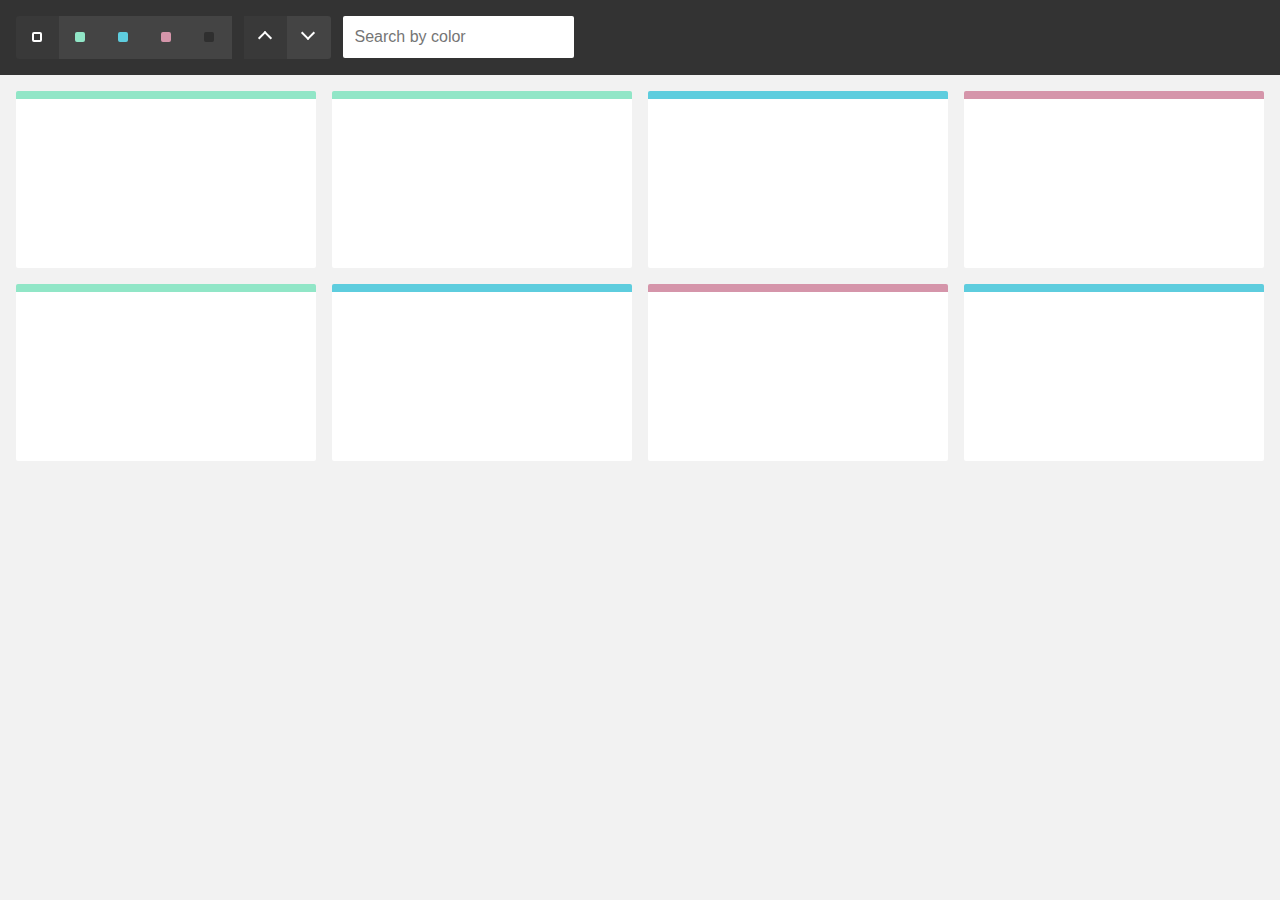
<file: responsive-portfolio-starter-main/mix/demos/filtering-by-text-input/index.html>
<!DOCTYPE html>
<html>
    <head>
        <meta name="viewport" content="width=device-width, initial-scale=1">

        <link href="../reset.css" rel="stylesheet"/>
        <link href="./style.css" rel="stylesheet"/>

        <title>MixItUp Demo - Filtering by Text Input</title>
    </head>
    <body>
        <div class="controls">
            <button type="button" class="control" data-filter="all">All</button>
            <button type="button" class="control" data-filter=".green">Green</button>
            <button type="button" class="control" data-filter=".blue">Blue</button>
            <button type="button" class="control" data-filter=".pink">Pink</button>
            <button type="button" class="control" data-filter="none">None</button>

            <button type="button" class="control" data-sort="default:asc">Asc</button>
            <button type="button" class="control" data-sort="default:desc">Desc</button>

            <input type="text" class="input" data-ref="input-search" placeholder="Search by color"/>
        </div>

        <div class="container" data-ref="container">
            <div class="mix green"></div>
            <div class="mix green"></div>
            <div class="mix blue"></div>
            <div class="mix pink"></div>
            <div class="mix green"></div>
            <div class="mix blue"></div>
            <div class="mix pink"></div>
            <div class="mix blue"></div>

            <div class="gap"></div>
            <div class="gap"></div>
            <div class="gap"></div>
        </div>

        <script src="../mixitup.min.js"></script>

        <script>
            var container = document.querySelector('[data-ref="container"]');
            var inputSearch = document.querySelector('[data-ref="input-search"]');
            var keyupTimeout;

            var mixer = mixitup(container, {
                animation: {
                    duration: 350
                },
                callbacks: {
                    onMixClick: function() {
                        // Reset the search if a filter is clicked

                        if (this.matches('[data-filter]')) {
                            inputSearch.value = '';
                        }
                    }
                }
            });

            // Set up a handler to listen for "keyup" events from the search input

            inputSearch.addEventListener('keyup', function() {
                var searchValue;

                if (inputSearch.value.length < 3) {
                    // If the input value is less than 3 characters, don't send

                    searchValue = '';
                } else {
                    searchValue = inputSearch.value.toLowerCase().trim();
                }

                // Very basic throttling to prevent mixer thrashing. Only search
                // once 350ms has passed since the last keyup event

                clearTimeout(keyupTimeout);

                keyupTimeout = setTimeout(function() {
                    filterByString(searchValue);
                }, 350);
            });

            /**
             * Filters the mixer using a provided search string, which is matched against
             * the contents of each target's "class" attribute. Any custom data-attribute(s)
             * could also be used.
             *
             * @param  {string} searchValue
             * @return {void}
             */

            function filterByString(searchValue) {
                if (searchValue) {
                    // Use an attribute wildcard selector to check for matches

                    mixer.filter('[class*="' + searchValue + '"]');
                } else {
                    // If no searchValue, treat as filter('all')

                    mixer.filter('all');
                }
            }
        </script>
    </body>
</html>
</file>
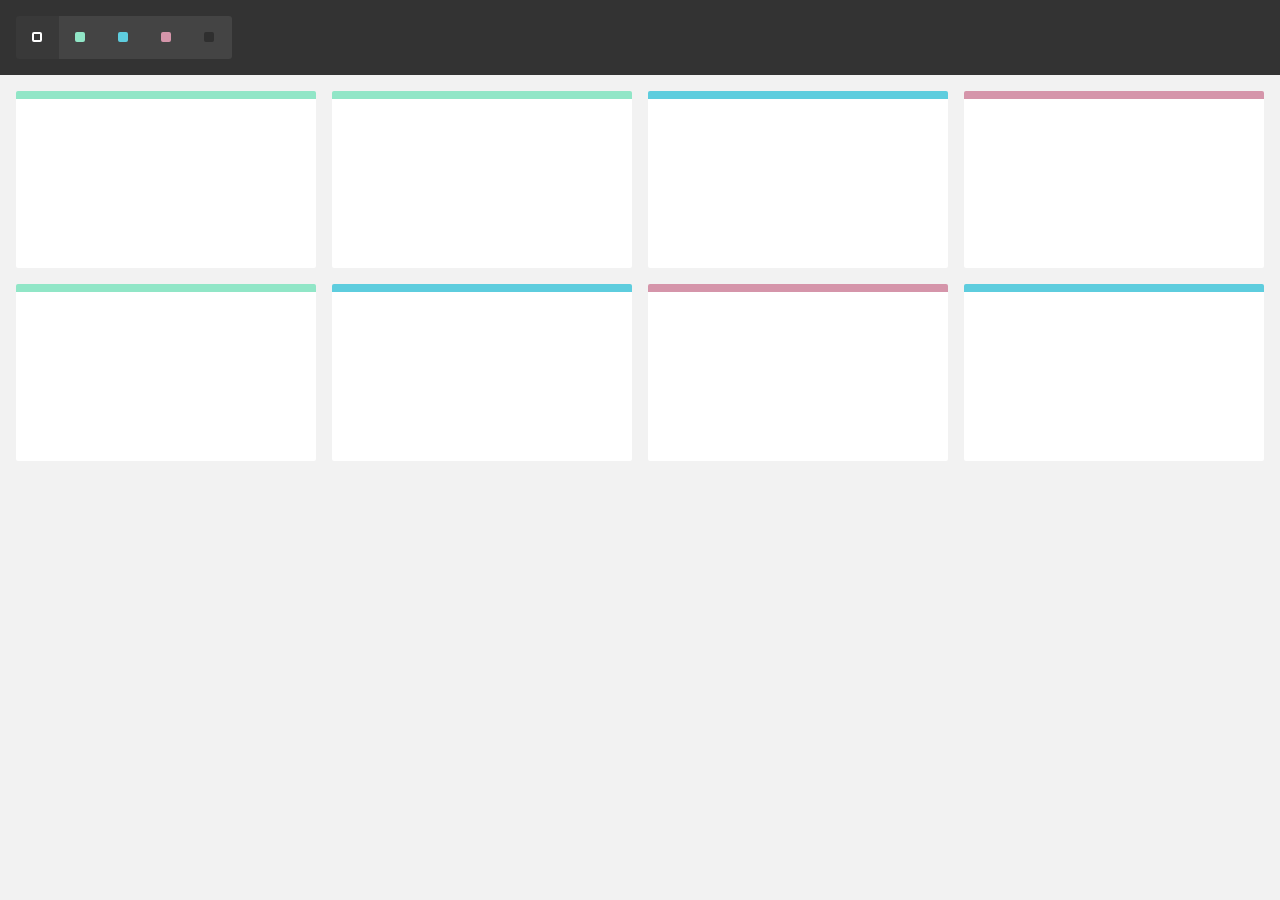
<file: responsive-portfolio-starter-main/mix/demos/filtering-by-url/index.html>
<!DOCTYPE html>
<html>
    <head>
        <meta name="viewport" content="width=device-width, initial-scale=1">

        <link href="../reset.css" rel="stylesheet"/>
        <link href="./style.css" rel="stylesheet"/>

        <title>MixItUp Demo - Filtering by URL</title>
    </head>
    <body>
        <div class="controls">
            <button type="button" class="control" data-filter="all">All</button>
            <button type="button" class="control" data-filter=".green">Green</button>
            <button type="button" class="control" data-filter=".blue">Blue</button>
            <button type="button" class="control" data-filter=".pink">Pink</button>
            <button type="button" class="control" data-filter="none">None</button>
        </div>

        <div class="container">
            <div class="mix green"></div>
            <div class="mix green"></div>
            <div class="mix blue"></div>
            <div class="mix pink"></div>
            <div class="mix green"></div>
            <div class="mix blue"></div>
            <div class="mix pink"></div>
            <div class="mix blue"></div>

            <div class="gap"></div>
            <div class="gap"></div>
            <div class="gap"></div>
        </div>

        <script src="../mixitup.min.js"></script>

        <script>
            // As we have no server-side application or routes, we will use
            // a URL "hash" for this demo, but we chould just as easily use
            // a URL route segment.

            // As we will use the target selector in several parts of the demo,
            // we will declare it as a variable here.

            var targetSelector = '.mix';

            /**
             * Reads a hash from the URL (if present), and converts it into a class
             * selector string. E.g "#green" -> ".green". Otherwise, defaults
             * to the targetSelector, equivalent to "all"
             *
             * @return {string}
             */

            function getSelectorFromHash() {
                var hash = window.location.hash.replace(/^#/g, '');

                var selector = hash ? '.' + hash : targetSelector;

                return selector;
            }

            /**
             * Updates the URL whenever the current filter changes.
             *
             * @param   {mixitup.State} state
             * @return  {void}
             */

            function setHash(state) {
                var selector = state.activeFilter.selector;
                var newHash = '#' + selector.replace(/^\./g, '');

                if (selector === targetSelector && window.location.hash) {
                    // Equivalent to filter "all", remove the hash

                    history.pushState(null, document.title, window.location.pathname); // or history.replaceState()
                } else if (newHash !== window.location.hash && selector !== targetSelector) {
                    // Change the hash

                    history.pushState(null, document.title, window.location.pathname + newHash); // or history.replaceState()
                }
            }

            // Instantiate and configure the mixer

            var mixer = mixitup('.container', {
                selectors: {
                    target: targetSelector
                },
                load: {
                    filter: getSelectorFromHash() // Ensure that the mixer's initial filter matches the URL on startup
                },
                callbacks: {
                    onMixEnd: setHash // Call the setHash() method at the end of each operation
                }
            });

            // Add an "onhashchange" handler to keep the mixer in sync as the user goes
            // back and forward through their history.

            // NB: This may or may not be the desired behavior for your project. If you don't
            // want MixItUp operations to count as individual history items, simply use
            // 'replaceState()' instead of 'pushState()' within the 'setHash()' function above.
            // In which case this handler would no longer be neccessary.

            window.onhashchange = function() {
                var selector = getSelectorFromHash();

                if (selector === mixer.getState().activeFilter.selector) return; // no change

                mixer.filter(selector);
            };
        </script>
    </body>
</html>
</file>
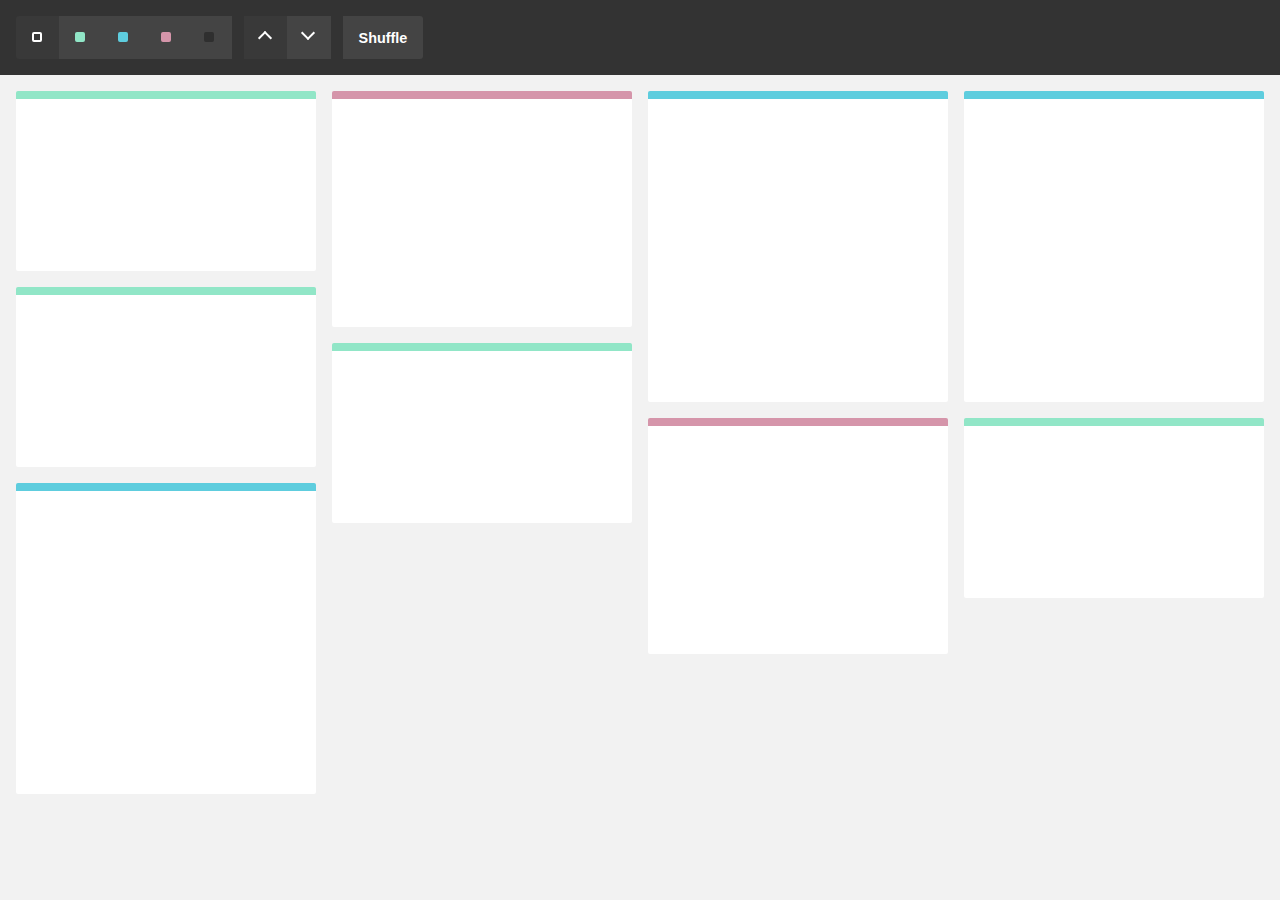
<file: responsive-portfolio-starter-main/mix/demos/grid-columns/index.html>
<!DOCTYPE html>
<html>
    <head>
        <meta name="viewport" content="width=device-width, initial-scale=1">

        <link href="../reset.css" rel="stylesheet"/>
        <link href="./style.css" rel="stylesheet"/>

        <title>MixItUp Demo - Columns Grid</title>
    </head>
    <body>
        <div class="controls">
            <button type="button" class="control" data-filter="all">All</button>
            <button type="button" class="control" data-filter=".green">Green</button>
            <button type="button" class="control" data-filter=".blue">Blue</button>
            <button type="button" class="control" data-filter=".pink">Pink</button>
            <button type="button" class="control" data-filter="none">None</button>

            <button type="button" class="control" data-sort="default:asc">Asc</button>
            <button type="button" class="control" data-sort="default:desc">Desc</button>

            <button type="button" class="control text" data-sort="random">Shuffle</button>
        </div>

        <div class="container">
            <div class="mix green"></div>
            <div class="mix green"></div>
            <div class="mix blue"></div>
            <div class="mix pink"></div>
            <div class="mix green"></div>
            <div class="mix blue"></div>
            <div class="mix pink"></div>
            <div class="mix blue"></div>
            <div class="mix green"></div>
        </div>

        <script src="../mixitup.min.js"></script>

        <script>
            var containerEl = document.querySelector('.container');

            var mixer = mixitup(containerEl, {
                animation: {
                    animateResizeContainer: false // required to prevent column algorithm bug
                }
            });

            // NB: See comments in stylesheet regarding fixes for chrome and safari "flickering"
        </script>
    </body>
</html>
</file>
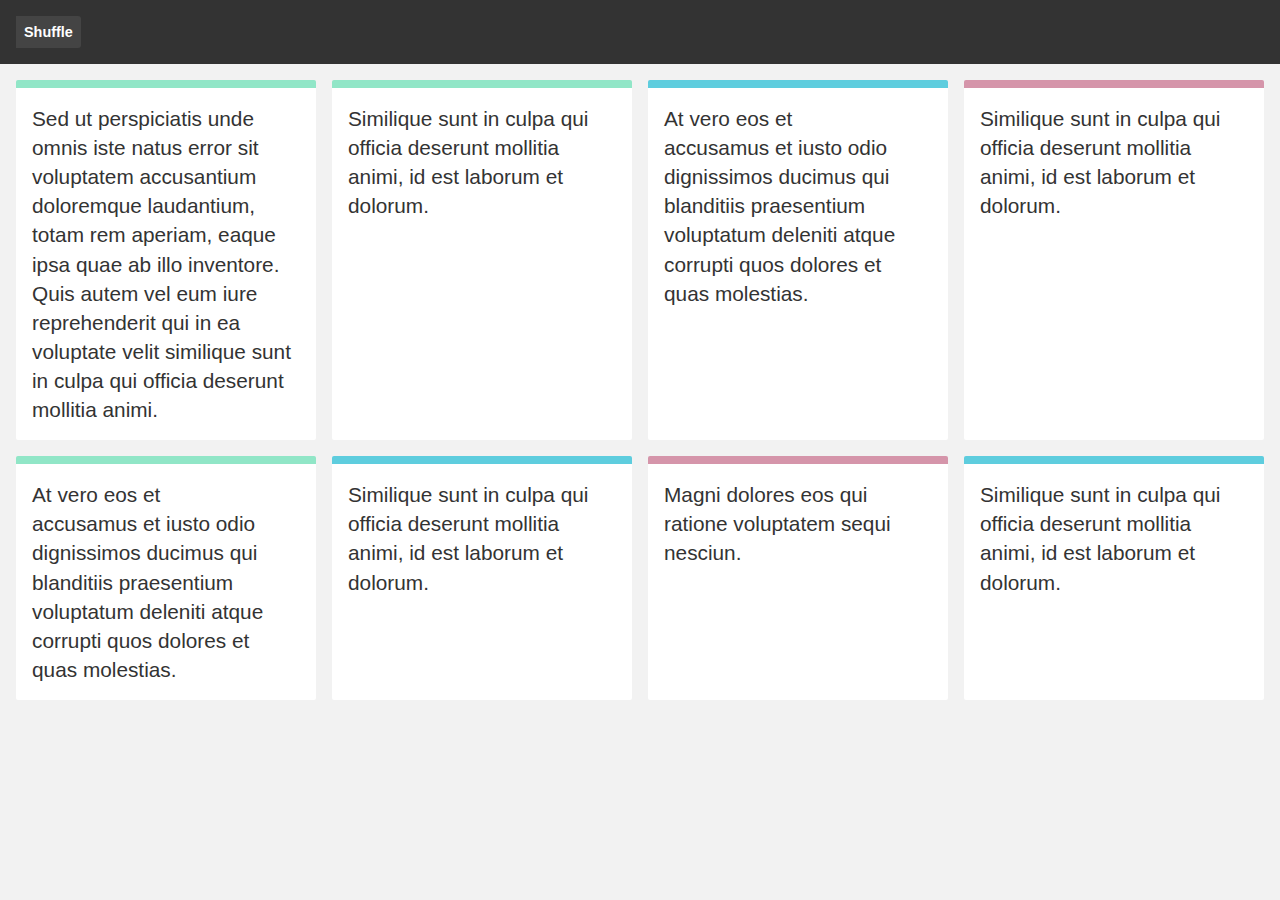
<file: responsive-portfolio-starter-main/mix/demos/grid-flex-box-matching-heights/index.html>
<!DOCTYPE html>
<html>
    <head>
        <meta name="viewport" content="width=device-width, initial-scale=1">

        <link href="../reset.css" rel="stylesheet"/>
        <link href="./style.css" rel="stylesheet"/>

        <title>MixItUp Demo - Flex-box Grid with Matching Heights</title>
    </head>
    <body>
        <div class="controls">
            <button type="button" class="control" data-sort="random">Shuffle</button>
        </div>

        <div class="container">
            <div class="mix green">
                <p>Sed ut perspiciatis unde omnis iste natus error sit voluptatem accusantium doloremque laudantium, totam rem aperiam, eaque ipsa quae ab illo inventore. Quis autem vel eum iure reprehenderit qui in ea voluptate velit similique sunt in culpa qui officia deserunt mollitia animi.</p>
            </div>

            <div class="mix green">
                <p>Similique sunt in culpa qui officia deserunt mollitia animi, id est laborum et dolorum.</p>
            </div>

            <div class="mix blue">
                <p>At vero eos et accusamus et iusto odio dignissimos ducimus qui blanditiis praesentium voluptatum deleniti atque corrupti quos dolores et quas molestias.<p>
            </div>

            <div class="mix pink">
                <p>Similique sunt in culpa qui officia deserunt mollitia animi, id est laborum et dolorum.</p>
            </div>

            <div class="mix green">
                <p>At vero eos et accusamus et iusto odio dignissimos ducimus qui blanditiis praesentium voluptatum deleniti atque corrupti quos dolores et quas molestias.<p>
            </div>

            <div class="mix blue">
                <p>Similique sunt in culpa qui officia deserunt mollitia animi, id est laborum et dolorum.</p>
            </div>

            <div class="mix pink">
                <p>Magni dolores eos qui ratione voluptatem sequi nesciun.</p>
            </div>

            <div class="mix blue">
                <p>Similique sunt in culpa qui officia deserunt mollitia animi, id est laborum et dolorum.</p>
            </div>

            <div class="gap"></div>
            <div class="gap"></div>
            <div class="gap"></div>
        </div>

        <script src="../mixitup.min.js"></script>

        <script>
            var containerEl = document.querySelector('.container');

            var mixer = mixitup(containerEl, {
                animation: {
                    animateResizeTargets: true
                }
            });
        </script>
    </body>
</html>
</file>
<file: index.css>
* {
  padding: 0;
  margin: 0;
  box-sizing: border-box;
  outline: 0;
  border: 0;
  text-decoration: none;
  list-style: none;
}

:root {
  --color-primary: #2c3e50;
  --color-primary-variant: rgba(44, 62, 80, 0.5);
  --color-accent: #1abc9c;
  --color-highlight: #e74c3c;
  --color-gray-0: #ffffff;
  --color-gray-50: #edecec;
  --color-gray-100: #e6e5e5;
  --color-gray-200: #c0c0c0;
  --color-gray-300: #a1a1a1;
  --color-gray-400: #919191;
  --color-gray-500: #7b7b7b;
  --color-gray-600: #545454;
  --color-gray-700: #313131;
  --color-gray-800: #1f1f1f;
  --color-gray-900: #0e0e0e;

  --container-w-lg: 74%;
  --container-w-sm: 94%;

  --transition: all 350ms ease;
}

.dark-mode {
  --color-gray-0: #0e0d14;
  --color-gray-50: #211f2e;
  --color-gray-100: #252233;
  --color-gray-200: #545454;
  --color-gray-300: #7b7b7b;
  --color-gray-400: #919191;
  --color-gray-500: #a1a1a1;
  --color-gray-600: #c0c0c0;
  --color-gray-700: #e6e5e5;
  --color-gray-800: #fafafa;
  --color-gray-900: #fff;
}

html {
  scroll-behavior: smooth;
}
::-webkit-scrollbar {
  background: rgba(11, 48, 105, 0.25);
  width: 10px;
}

::-webkit-scrollbar-thumb {
  background: var(--color-accent);
}
body {
  font-family: "Roboto Mono", sans-serif;
  line-height: 1.6;
  background-color: var(--color-gray-0);
  font-size: 0.9rem;
  color: var(--color-gray-800);
  user-select: none;
  transition: background-color 0.3s, color 0.3s;
}

.container {
  width: var(--container-w-lg);
  margin-inline: auto;
}

img {
  width: 100%;
  display: block;
  object-fit: cover;
}

h1,
h2,
h3,
h4,
h5,
h6 {
  line-height: 1.1;
  color: var(--color-gray-900);
  font-weight: 900;
}

h1 {
  font-size: 1.8rem;
}
h2 {
  font-size: 1.6rem;
}
h3 {
  font-size: 1.4rem;
}
h4 {
  font-size: 1.2rem;
}
h5 {
  font-size: 1rem;
}
h6 {
  font-size: 0.8rem;
}

a {
  transition: var(--transition);
}

.btn {
  background-color: var(--color-gray-0);
  border: 2px solid var(--color-gray-100);
  font-weight: 500;
  padding: 0.8rem 1.7rem;
  transition: var(--transition);
  cursor: pointer;
}

.btn.primary {
  background: var(--color-primary);
  border-color: var(--color-primary);
  color: white;
}

.btn:hover {
  background: var(--color-primary-variant);
  border-color: transparent;
}

section {
  padding: 10rem 0;
}

section:nth-child(even) {
  background: var(--color-gray-50);
}

section h1 span {
  color: var(--color-accent);
}

/* section h1,
section p {
  text-align: center;
  margin-top: 0.5rem;
  width: 30rem;
  margin-inline: auto;
} */

/* GENERAL STYLES ENDS HERE =============================== */

/* NAVBAR STARTS HERE  ==================================*/
nav {
  background-color: var(--color-primary);
  width: 100vw;
  height: 3rem;
  display: grid;
  place-items: center;
  position: fixed;
  top: 0;
  left: 0;
  z-index: 9;
}

.nav_container {
  display: flex;
  justify-content: space-between;
  align-items: center;
}

.nav_container a {
  color: white;
  font-weight: 700;
  font-size: 1.1rem;
}

.nav_theme-btn {
  background: transparent;
  color: white;
  font-size: 1.3rem;
  cursor: pointer;
  transition: font-size 0.5s;
  display: flex;
  justify-content: center;
  align-items: center;
  border-radius: 50%;
}

.nav_theme-btn i:last-child {
  display: none;
}

.nav_theme-btn:hover {
  font-size: 1.5rem;
}

.dark-mode .nav_theme-btn i:first-child {
  display: none;
}

.dark-mode .nav_theme-btn i:last-child {
  display: block;
}

/* FLOATING NAV STARTS HERE  ==================================*/

.floating_nav {
  position: fixed;
  bottom: -8rem;
  left: 50%;
  transform: translateX(-50%) scale(0);
  background-color: rgba(0, 0, 0, 0.1);
  backdrop-filter: blur(10px);
  -webkit-backdrop-filter: blur(10px);
  width: fit-content;
  height: 4.4rem;
  display: flex;
  align-items: center;
  justify-content: space-between;
  gap: 0.4rem;
  padding: 0.7rem;
  border-radius: 2.2rem;
  opacity: 0;
  z-index: 9;
  animation: animateFloatingNav 1s 2s ease forwards;
}

.floating_nav a {
  color: var(--color-gray-900);
  width: 3.2rem;
  aspect-ratio: 1/1;
  display: grid;
  place-items: center;
  border-radius: 50%;
  font-size: 1rem;
  transition: background 0.5s;
}

.floating_nav a:hover {
  background: var(--color-gray-0);
}

/* background for dark theme  */
.dark-theme-variables .floating_nav {
  background-color: rgba (255, 255, 255, 0.1);
}
.floating_nav a.active {
  background-color: var(--color-primary);
  color: white;
}

@keyframes animateFloatingNav {
  to {
    bottom: 1.5rem;
    opacity: 1;
    transform: translateX(-50%) scale(1);
  }
}

/* HEADER =================== */

header {
  margin-top: 3rem;
  height: calc(100vh - 3rem);
  display: grid;
  place-items: center;
}

/* make background gradient on dark theme  */

.dark-theme-variables header {
  background: linear-gradient(var(--color-gray-100), var(--color-gray-0));
}

.header_container {
  width: 36rem;
  text-align: center;
}

.header_image {
  width: 12rem;
  height: 15rem;
  border-radius: 6rem 6rem 2rem 2rem;

  overflow: hidden;
  margin-inline: auto;
  margin-bottom: 2rem;
}

.header_image img {
  height: 100%;
  width: 15vw;
  animation: floatImage 4s ease-in-out infinite;
}

@keyframes floatImage {
  0% {
    transform: translateY(0);
  }
  50% {
    transform: translateY(1rem);
  }
  100% {
    transform: translateY(0);
  }
}

.header_container h1 {
  margin: 0.8rem 0 0.1rem;
}

.header_container h1 span {
  color: var(--color-accent);
}

.header_cta {
  margin-top: 1.8rem;
  display: flex;
  margin-inline: auto;
  width: fit-content;
  gap: 1rem;
}

.header_cta a {
  color: var(--color-gray-900);
}

.header_socials {
  position: absolute;
  right: 10%;
  bottom: 4rem;
  display: flex;
  flex-direction: column;
  gap: 1rem;
}

.header_socials a {
  background: var(--color-gray-100);
  color: var(--color-primary);
  width: 2.2rem;
  aspect-ratio: 1/1;
  display: flex;
  align-items: center;
  justify-content: center;
  border-radius: 0.6rem;
  transition: var(--transition);
}

.header_socials a:hover {
  background: var(--color-primary-variant);
  color: var(--color-gray-0);
}

/* RESUME=========================================================== */

.resume_container {
  display: grid;
  grid-template-columns: 14rem auto;
  gap: 7rem;
  width: 60%;
}

.resume_left p {
  margin: 0.5rem 0 1rem;
}

.resume_left menu {
  display: flex;
  flex-direction: column;
  gap: 1rem;
}

.resume_left menu button {
  border-color: var(--color-gray-0);
}

.resume_right h4 {
  margin-bottom: 0.5rem;
  color: var(--color-primary);
}

.resume_right > p {
  margin-bottom: 1.5rem;
}
.resume_right ul {
  display: grid;
  grid-template-columns: 1fr 1fr;
  gap: 1rem;
}

.resume_right ul li {
  background: var(--color-gray-0);
  padding: 1.5rem;
  border: 0.4rem solid var(--color-gray-0);
  transition: var(--transition);
  cursor: default;
}

.resume_right ul li:hover {
  background: transparent;
}

.resume_right li h6 {
  color: var(--color-gray-500);
}

.resume_right li h5 {
  color: var(--color-primary);
  margin: 0.8rem 0;
}

/* EDUCATION  ========== */

.resume_right.education ul {
  grid-template-columns: 1fr;
}

.resume_right.education li h5 {
  margin-top: 0;
}

/* SKILLS =========== */

.resume_right.skills ul {
  grid-template-columns: repeat(5, 1fr);
  gap: 2rem;
}

.resume_right.skills ul li {
  padding: 1rem;
}

/* ABOUT ========= */

.resume_right.about ul {
  gap: 0;
}

.resume_right.about li {
  background: transparent;
  display: flex;
  align-items: center;
  padding: 0;
  gap: 0.3rem;
  border: 0;
}

.resume_right.about li h6 {
  color: var(--color-gray-500);
}

.resume_right.about li h5 {
  color: var(--color-gray-900);
}

/* PROJECTS =================================================== */
.projects_categories {
  display: flex;
  gap: 1rem;
  justify-content: center;
  margin: 3rem 0 2.5rem;
  align-items: center;
  flex-wrap: wrap;
}

.projects_categories button.mixitup-control-active {
  background: var(--color-primary);
  color: #fff;
}
.projects > h1,
.projects > p {
  text-align: center;
  margin-top: 0.5rem;
  width: 30rem;
  margin-inline: auto;
}

.projects_container {
  display: grid;
  grid-template-columns: repeat(auto-fill, minmax(18rem, 1fr));
  gap: 4rem;
  margin-top: 2rem;
}

.project {
  background: var(--color-gray-100);
  transition: var(--transition);
  padding-bottom: 1.5rem;
  border: 0.5rem solid var(--color-gray-100);
  /* custom animation when Filtering Projects */
  animation: animateProject 1.5s ease forwards;
}

@keyframes animateProject {
  from {
    opacity: 0;
  }
  to {
    opacity: 1;
  }
}

.project:hover {
  background: transparent;
}

.project_image {
  max-height: 12rem;
  margin-bottom: 1.5rem;
  overflow: hidden;
}

.project h5 {
  padding: 0 1.2rem;
}

.project p {
  margin: 0.5rem 0 1.5rem;
  padding: 0 1.2rem;
  font-size: 0.8rem;
}

.project_cta {
  padding: 0 1.2rem;
  display: flex;
  gap: 1rem;
}

.project_cta a {
  font-size: 1.3rem;
  padding: 0.6rem 1rem;
  color: var(--color-primary);
}

/* CONTACT SECTION =======================================================  */

.contact_container {
  width: 36%;
}
.contact > h1,
.contact > p {
  text-align: center;
  margin-bottom: 0.5rem;
  width: 30rem;
  margin-inline: auto;
}
.contact_options {
  display: flex;
  justify-content: space-between;
  align-items: center;
  width: fit-content;
  margin-inline: auto;
  gap: 1.2rem;
  margin-bottom: 4rem;
  margin-top: 1rem;
}

.contact_options a {
  background: var(--color-gray-0);
  color: var(--color-primary);
  padding: 1.2rem;
  border-radius: 50%;
  width: 4rem;
  height: 4rem;
  display: flex;
  justify-content: center;
  align-items: center;
  font-size: 1.2rem;
  transition: background color 0.15s;
}

.contact_options a:hover {
  background: var(--color-primary-variant);
  color: var(--color-gray-900);
}

form {
  display: flex;
  flex-direction: column;
  gap: 0.8rem;
}

form input,
textarea {
  padding: 1.2rem;
  resize: none;
  background: var(--color-gray-0);
  color: var(--color-gray-900);
}

form button {
  width: fit-content;
  border: 0;
  padding: 0.8rem 2rem;
}

/* MEDIA QUERIES (SMALL SCREENS)======================================= */

@media screen and (max-width: 600px) {
  body {
    font-size: 1rem;
  }
  .container {
    width: var(--container-w-sm);
  }

  section > h1,
  section > p {
    width: var(--container-w-sm);
  }

  .projects > h1,
  .projects > p,
  .contact > h1,
  .contact > p {
    width: var(--container-w-sm);
  }

  nav {
    height: 4rem;
  }

  .header_container {
    width: 90%;
  }

  .header_image {
    width: 90%;
  }

  .header_image img {
    width: 90%;
  }

  .header_container p {
    margin-top: 0.4rem;
  }

  .header_socials {
    display: none;
  }

  .resume_container {
    grid-template-columns: 1fr;
    gap: 3rem;
  }

  .resume_left menu {
    gap: 0.7rem;
  }

  .resume_right.resume_right.skills ul {
    grid-template-columns: repeat(3, 1fr);
    gap: 1.2rem;
  }

  .resume_right.resume_right.about ul {
    grid-template-columns: 1fr;
  }

  .projects_categories {
    margin-top: 2.3rem;
  }

  .projects_container {
    gap: 1.5rem;
  }

  form button {
    width: 100%;
  }
}
</file>
<file: responsive-portfolio-starter-main/mix/demos/attribute-selectors/style.css>
html,
body {
    height: 100%;
    background: #f2f2f2;
}

*,
*:before,
*:after {
    box-sizing: border-box;
}

/* Controls
---------------------------------------------------------------------- */

.controls {
    padding: 1rem;
    background: #333;
    font-size: 0.1px;
}

.control {
    position: relative;
    display: inline-block;
    width: 2.7rem;
    height: 2.7rem;
    background: #444;
    cursor: pointer;
    font-size: 0.1px;
    color: white;
    transition: background 150ms;
}

.control:hover {
    background: #3f3f3f;
}

.control[data-filter]:after {
    content: '';
    position: absolute;
    width: 10px;
    height: 10px;
    top: calc(50% - 6px);
    left: calc(50% - 6px);
    border: 2px solid currentColor;
    border-radius: 2px;
    background: currentColor;
    transition: background-color 150ms, border-color 150ms;
}

.control[data-sort]:after {
    content: '';
    position: absolute;
    width: 10px;
    height: 10px;
    border-top: 2px solid;
    border-left: 2px solid;
    top: calc(50% - 6px);
    left: calc(50% - 6px);
    transform:  translateY(1px) rotate(45deg);
}

.control[data-sort*=":desc"]:after {
    transform:  translateY(-4px) rotate(-135deg);
}

.mixitup-control-active {
    background: #393939;
}

.mixitup-control-active[data-filter]:after {
    background: transparent;
}

.control:first-of-type {
    border-radius: 3px 0 0 3px;
}

.control:last-of-type {
    border-radius: 0 3px 3px 0;
}

.control[data-filter] + .control[data-sort] {
    margin-left: .75rem;
}

.control[data-filter=".green"] {
    color: #91e6c7;
}

.control[data-filter=".blue"] {
    color: #5ecdde;
}

.control[data-filter=".pink"] {
    color: #d595aa;
}

.control[data-filter="none"] {
    color: #2f2f2f;
}

/* Container
---------------------------------------------------------------------- */

.container {
    padding: 1rem;
    text-align: justify;
    font-size: 0.1px;
}

.container:after {
    content: '';
    display: inline-block;
    width: 100%;
}

/* Grid Items
---------------------------------------------------------------------- */

.item,
.gap {
    display: inline-block;
    vertical-align: top;
}

.item {
    background: #fff;
    border-top: .5rem solid currentColor;
    border-radius: 2px;
    margin-bottom: 1rem;
    position: relative;
}

.item:before {
    content: '';
    display: inline-block;
    padding-top: 56.25%;
}

.item.green {
    color: #91e6c7;
}

.item.pink {
    color: #d595aa;
}

.item.blue {
    color: #5ecdde;
}

/* Grid Breakpoints
---------------------------------------------------------------------- */

/* 2 Columns */

.item,
.gap {
    width: calc(100%/2 - (((2 - 1) * 1rem) / 2));
}

/* 3 Columns */

@media screen and (min-width: 541px) {
    .item,
    .gap {
        width: calc(100%/3 - (((3 - 1) * 1rem) / 3));
    }
}

/* 4 Columns */

@media screen and (min-width: 961px) {
    .item,
    .gap {
        width: calc(100%/4 - (((4 - 1) * 1rem) / 4));
    }
}

/* 5 Columns */

@media screen and (min-width: 1281px) {
    .item,
    .gap {
        width: calc(100%/5 - (((5 - 1) * 1rem) / 5));
    }
}
</file>
<file: responsive-portfolio-starter-main/mix/demos/basic-ie-8/style.css>
html,
body {
    height: 100%;
    background: #f2f2f2;
}

*,
*:before,
*:after {
    box-sizing: border-box;
}

/* Controls
---------------------------------------------------------------------- */

.controls {
    padding: 16px;
    background: #333;
    font-size: 0.1px;
}

.control {
    position: relative;
    display: inline-block;
    vertical-align: top;
    padding: 10px;
    font-size: 15px;
    height: 35px;
    min-width: 25px;
    background: #444;
    cursor: pointer;
    color: white;
    font-weight: 800;
    transition: background 150ms;
}

.control:hover {
    background: #3f3f3f;
}

.control[data-sort*=":desc"]:after {
    transform:  translateY(-4px) rotate(-135deg);
}

.mixitup-control-active {
    background: #393939;
}

.control[data-filter="all"] {
    background: #fff;
}

.control[data-filter=".green"] {
    background: #91e6c7;
}

.control[data-filter=".blue"] {
    background: #5ecdde;
}

.control[data-filter=".pink"] {
    background: #d595aa;
}

.control[data-filter="none"] {
    background: #2f2f2f;
}

/* Container
---------------------------------------------------------------------- */

.container {
    padding: 16px;
    text-align: justify;
    font-size: 0.1px;
}

.container:after {
    content: '';
    display: inline-block;
    width: 100%;
}

/* Target Elements
---------------------------------------------------------------------- */

.mix,
.gap {
    display: inline-block;
    vertical-align: top;
}

.mix {
    background: #fff;
    border-top: 8px solid transparent;
    border-radius: 2px;
    margin-bottom: 1.25%;
    position: relative;
}

.mix:before {
    content: '';
    display: inline-block;
    padding-top: 56.25%;
}

.mix.green {
    border-top-color: #91e6c7;
}

.mix.pink {
    border-top-color: #d595aa;
}

.mix.blue {
    border-top-color: #5ecdde;
}

.mix,
.gap {
    width: 24%;
}
</file>
<file: responsive-portfolio-starter-main/mix/demos/basic/style.css>
html,
body {
    height: 100%;
    background: #f2f2f2;
}

*,
*:before,
*:after {
    box-sizing: border-box;
}

/* Controls
---------------------------------------------------------------------- */

.controls {
    padding: 1rem;
    background: #333;
    font-size: 0.1px;
}

.control {
    position: relative;
    display: inline-block;
    width: 2.7rem;
    height: 2.7rem;
    background: #444;
    cursor: pointer;
    font-size: 0.1px;
    color: white;
    transition: background 150ms;
}

.control:hover {
    background: #3f3f3f;
}

.control[data-filter]:after {
    content: '';
    position: absolute;
    width: 10px;
    height: 10px;
    top: calc(50% - 6px);
    left: calc(50% - 6px);
    border: 2px solid currentColor;
    border-radius: 2px;
    background: currentColor;
    transition: background-color 150ms, border-color 150ms;
}

.control[data-sort]:after {
    content: '';
    position: absolute;
    width: 10px;
    height: 10px;
    border-top: 2px solid;
    border-left: 2px solid;
    top: calc(50% - 6px);
    left: calc(50% - 6px);
    transform:  translateY(1px) rotate(45deg);
}

.control[data-sort*=":desc"]:after {
    transform:  translateY(-4px) rotate(-135deg);
}

.mixitup-control-active {
    background: #393939;
}

.mixitup-control-active[data-filter]:after {
    background: transparent;
}

.control:first-of-type {
    border-radius: 3px 0 0 3px;
}

.control:last-of-type {
    border-radius: 0 3px 3px 0;
}

.control[data-filter] + .control[data-sort] {
    margin-left: .75rem;
}

.control[data-filter=".green"] {
    color: #91e6c7;
}

.control[data-filter=".blue"] {
    color: #5ecdde;
}

.control[data-filter=".pink"] {
    color: #d595aa;
}

.control[data-filter="none"] {
    color: #2f2f2f;
}

/* Container
---------------------------------------------------------------------- */

.container {
    padding: 1rem;
    text-align: justify;
    font-size: 0.1px;
}

.container:after {
    content: '';
    display: inline-block;
    width: 100%;
}

/* Target Elements
---------------------------------------------------------------------- */

.mix,
.gap {
    display: inline-block;
    vertical-align: top;
}

.mix {
    background: #fff;
    border-top: .5rem solid currentColor;
    border-radius: 2px;
    margin-bottom: 1rem;
    position: relative;
}

.mix:before {
    content: '';
    display: inline-block;
    padding-top: 56.25%;
}

.mix.green {
    color: #91e6c7;
}

.mix.pink {
    color: #d595aa;
}

.mix.blue {
    color: #5ecdde;
}

/* Grid Breakpoints
---------------------------------------------------------------------- */

/* 2 Columns */

.mix,
.gap {
    width: calc(100%/2 - (((2 - 1) * 1rem) / 2));
}

/* 3 Columns */

@media screen and (min-width: 541px) {
    .mix,
    .gap {
        width: calc(100%/3 - (((3 - 1) * 1rem) / 3));
    }
}

/* 4 Columns */

@media screen and (min-width: 961px) {
    .mix,
    .gap {
        width: calc(100%/4 - (((4 - 1) * 1rem) / 4));
    }
}

/* 5 Columns */

@media screen and (min-width: 1281px) {
    .mix,
    .gap {
        width: calc(100%/5 - (((5 - 1) * 1rem) / 5));
    }
}
</file>
<file: responsive-portfolio-starter-main/mix/demos/checkboxes-with-reset-checkbox/style.css>
html,
body {
    height: 100%;
    background: #f2f2f2;
}

*,
*:before,
*:after {
    box-sizing: border-box;
}

/* Controls
---------------------------------------------------------------------- */

.controls {
    padding: 1rem;
    background: #333;
    font-size: 0.1px;
}

.control {
    position: relative;
    display: inline-block;
    width: 2.7rem;
    height: 2.7rem;
    background: #444;
    cursor: pointer;
    font-size: 0.1px;
    color: white;
    transition: background 150ms;
}

.control:hover {
    background: #3f3f3f;
}

.control[data-filter]:after {
    content: '';
    position: absolute;
    width: 10px;
    height: 10px;
    top: calc(50% - 6px);
    left: calc(50% - 6px);
    border: 2px solid currentColor;
    border-radius: 2px;
    background: currentColor;
    transition: background-color 150ms, border-color 150ms;
}

.control[data-sort]:after {
    content: '';
    position: absolute;
    width: 10px;
    height: 10px;
    border-top: 2px solid;
    border-left: 2px solid;
    top: calc(50% - 6px);
    left: calc(50% - 6px);
    transform:  translateY(1px) rotate(45deg);
}

.control[data-sort*=":desc"]:after {
    transform:  translateY(-4px) rotate(-135deg);
}

.mixitup-control-active {
    background: #393939;
}

.mixitup-control-active[data-filter]:after {
    background: transparent;
}

.control:first-of-type {
    border-radius: 3px 0 0 3px;
}

.control:last-of-type {
    border-radius: 0 3px 3px 0;
}

.checkbox-group {
    display: inline-block;
    padding: .5rem;
    background: #2a2a2a;
    margin-right: .75rem;
    vertical-align: top;
}

.checkbox {
    text-align: justify;
}

.checkbox:after {
    content: '';
    display: inline-block;
    width: 100%;
}

.checkbox-input,
.checkbox-label {
    display: inline-block;
}

.checkbox-label {
    color: white;
    font-family: 'helvetica-neue', arial, sans-serif;
    font-size: .9rem;
    margin-right: .5rem;
}

/* Container
---------------------------------------------------------------------- */

.container {
    padding: 1rem;
    text-align: justify;
    font-size: 0.1px;
}

.container:after {
    content: '';
    display: inline-block;
    width: 100%;
}

/* Target Elements
---------------------------------------------------------------------- */

.mix,
.gap {
    display: inline-block;
    vertical-align: top;
}

.mix {
    background: #fff;
    border-top: .5rem solid currentColor;
    border-radius: 2px;
    margin-bottom: 1rem;
    position: relative;
}

.mix:before {
    content: '';
    display: inline-block;
    padding-top: 56.25%;
}

.mix.green {
    color: #91e6c7;
}

.mix.pink {
    color: #d595aa;
}

.mix.blue {
    color: #5ecdde;
}

/* Grid Breakpoints
---------------------------------------------------------------------- */

/* 2 Columns */

.mix,
.gap {
    width: calc(100%/2 - (((2 - 1) * 1rem) / 2));
}

/* 3 Columns */

@media screen and (min-width: 541px) {
    .mix,
    .gap {
        width: calc(100%/3 - (((3 - 1) * 1rem) / 3));
    }
}

/* 4 Columns */

@media screen and (min-width: 961px) {
    .mix,
    .gap {
        width: calc(100%/4 - (((4 - 1) * 1rem) / 4));
    }
}

/* 5 Columns */

@media screen and (min-width: 1281px) {
    .mix,
    .gap {
        width: calc(100%/5 - (((5 - 1) * 1rem) / 5));
    }
}
</file>
<file: responsive-portfolio-starter-main/mix/demos/checkboxes/style.css>
html,
body {
    height: 100%;
    background: #f2f2f2;
}

*,
*:before,
*:after {
    box-sizing: border-box;
}

/* Controls
---------------------------------------------------------------------- */

.controls {
    padding: 1rem;
    background: #333;
    font-size: 0.1px;
}

.control {
    position: relative;
    display: inline-block;
    width: 2.7rem;
    height: 2.7rem;
    background: #444;
    cursor: pointer;
    font-size: 0.1px;
    color: white;
    transition: background 150ms;
}

.control:hover {
    background: #3f3f3f;
}

.control[data-filter]:after {
    content: '';
    position: absolute;
    width: 10px;
    height: 10px;
    top: calc(50% - 6px);
    left: calc(50% - 6px);
    border: 2px solid currentColor;
    border-radius: 2px;
    background: currentColor;
    transition: background-color 150ms, border-color 150ms;
}

.control[data-sort]:after {
    content: '';
    position: absolute;
    width: 10px;
    height: 10px;
    border-top: 2px solid;
    border-left: 2px solid;
    top: calc(50% - 6px);
    left: calc(50% - 6px);
    transform:  translateY(1px) rotate(45deg);
}

.control[data-sort*=":desc"]:after {
    transform:  translateY(-4px) rotate(-135deg);
}

.mixitup-control-active {
    background: #393939;
}

.mixitup-control-active[data-filter]:after {
    background: transparent;
}

.control:first-of-type {
    border-radius: 3px 0 0 3px;
}

.control:last-of-type {
    border-radius: 0 3px 3px 0;
}

.checkbox-group {
    display: inline-block;
    padding: .5rem;
    background: #2a2a2a;
    margin-right: .75rem;
    vertical-align: top;
}

.checkbox {
    text-align: justify;
}

.checkbox:after {
    content: '';
    display: inline-block;
    width: 100%;
}

.checkbox-input,
.checkbox-label {
    display: inline-block;
}

.checkbox-label {
    color: white;
    font-family: 'helvetica-neue', arial, sans-serif;
    font-size: .9rem;
    margin-right: .5rem;
}

/* Container
---------------------------------------------------------------------- */

.container {
    padding: 1rem;
    text-align: justify;
    font-size: 0.1px;
}

.container:after {
    content: '';
    display: inline-block;
    width: 100%;
}

/* Target Elements
---------------------------------------------------------------------- */

.mix,
.gap {
    display: inline-block;
    vertical-align: top;
}

.mix {
    background: #fff;
    border-top: .5rem solid currentColor;
    border-radius: 2px;
    margin-bottom: 1rem;
    position: relative;
}

.mix:before {
    content: '';
    display: inline-block;
    padding-top: 56.25%;
}

.mix.green {
    color: #91e6c7;
}

.mix.pink {
    color: #d595aa;
}

.mix.blue {
    color: #5ecdde;
}

/* Grid Breakpoints
---------------------------------------------------------------------- */

/* 2 Columns */

.mix,
.gap {
    width: calc(100%/2 - (((2 - 1) * 1rem) / 2));
}

/* 3 Columns */

@media screen and (min-width: 541px) {
    .mix,
    .gap {
        width: calc(100%/3 - (((3 - 1) * 1rem) / 3));
    }
}

/* 4 Columns */

@media screen and (min-width: 961px) {
    .mix,
    .gap {
        width: calc(100%/4 - (((4 - 1) * 1rem) / 4));
    }
}

/* 5 Columns */

@media screen and (min-width: 1281px) {
    .mix,
    .gap {
        width: calc(100%/5 - (((5 - 1) * 1rem) / 5));
    }
}
</file>
<file: responsive-portfolio-starter-main/mix/demos/dataset-empty-container/style.css>
html,
body {
    height: 100%;
    background: #f2f2f2;
}

*,
*:before,
*:after {
    box-sizing: border-box;
}

/* Controls
---------------------------------------------------------------------- */

.controls {
    padding: 1rem;
    background: #333;
    font-size: 0.1px;
}

.control {
    position: relative;
    display: inline-block;
    width: 2.7rem;
    height: 2.7rem;
    background: #444;
    cursor: pointer;
    font-size: 0.1px;
    color: white;
    transition: background 150ms;
}

.control:not(.control-active):hover {
    background: #3f3f3f;
}

.control-filter:after {
    content: '';
    position: absolute;
    width: 10px;
    height: 10px;
    top: calc(50% - 6px);
    left: calc(50% - 6px);
    border: 2px solid currentColor;
    border-radius: 2px;
    background: currentColor;
    transition: background-color 150ms, border-color 150ms;
}

.control-sort:after {
    content: '';
    position: absolute;
    width: 10px;
    height: 10px;
    border-top: 2px solid;
    border-left: 2px solid;
    top: calc(50% - 6px);
    left: calc(50% - 6px);
    transform:  translateY(1px) rotate(45deg);
}

.control-sort[data-order="desc"]:after {
    transform:  translateY(-4px) rotate(-135deg);
}

.control-active {
    background: #393939;
}

.control-filter.control-active:after {
    background: transparent;
}

.control:first-of-type {
    border-radius: 3px 0 0 3px;
}

.control:last-of-type {
    border-radius: 0 3px 3px 0;
}

.control-filter + .control-sort {
    margin-left: .75rem;
}

.control-filter[data-color="green"] {
    color: #91e6c7;
}

.control-filter[data-color="blue"] {
    color: #5ecdde;
}

.control-filter[data-color="pink"] {
    color: #d595aa;
}

.control-filter[data-color="none"] {
    color: #2f2f2f;
}

/* Container
---------------------------------------------------------------------- */

.container {
    padding: 1rem;
    text-align: justify;
    font-size: 0.1px;
}

.container:after {
    content: '';
    display: inline-block;
    width: 100%;
}

/* Target Elements
---------------------------------------------------------------------- */

.item,
.gap {
    display: inline-block;
    vertical-align: top;
}

.item {
    background: #fff;
    border-top: .5rem solid currentColor;
    border-radius: 2px;
    margin-bottom: 1rem;
    position: relative;
}

.item:before {
    content: '';
    display: inline-block;
    padding-top: 56.25%;
}

.item.green {
    color: #91e6c7;
}

.item.pink {
    color: #d595aa;
}

.item.blue {
    color: #5ecdde;
}

.item .published-date {
    position: absolute;
    top: 0;
    left: 0;
    padding: 1rem;
    font-size: 1rem;
    color: #333;
    font-family: 'helvetica-neue', arial, sans-serif;
    font-weight:  700;
}

/* Grid Breakpoints
---------------------------------------------------------------------- */

/* 2 Columns */

.item,
.gap {
    width: calc(100%/2 - (((2 - 1) * 1rem) / 2));
}

/* 3 Columns */

@media screen and (min-width: 541px) {
    .item,
    .gap {
        width: calc(100%/3 - (((3 - 1) * 1rem) / 3));
    }
}

/* 4 Columns */

@media screen and (min-width: 961px) {
    .item,
    .gap {
        width: calc(100%/4 - (((4 - 1) * 1rem) / 4));
    }
}

/* 5 Columns */

@media screen and (min-width: 1281px) {
    .item,
    .gap {
        width: calc(100%/5 - (((5 - 1) * 1rem) / 5));
    }
}
</file>
<file: responsive-portfolio-starter-main/mix/demos/dataset-pre-rendered-targets/style.css>
html,
body {
    height: 100%;
    background: #f2f2f2;
}

*,
*:before,
*:after {
    box-sizing: border-box;
}

/* Controls
---------------------------------------------------------------------- */

.controls {
    padding: 1rem;
    background: #333;
    font-size: 0.1px;
}

.control {
    position: relative;
    display: inline-block;
    width: 2.7rem;
    height: 2.7rem;
    background: #444;
    cursor: pointer;
    font-size: 0.1px;
    color: white;
    transition: background 150ms;
}

.control:not(.control-active):hover {
    background: #3f3f3f;
}

.control-filter:after {
    content: '';
    position: absolute;
    width: 10px;
    height: 10px;
    top: calc(50% - 6px);
    left: calc(50% - 6px);
    border: 2px solid currentColor;
    border-radius: 2px;
    background: currentColor;
    transition: background-color 150ms, border-color 150ms;
}

.control-sort:after {
    content: '';
    position: absolute;
    width: 10px;
    height: 10px;
    border-top: 2px solid;
    border-left: 2px solid;
    top: calc(50% - 6px);
    left: calc(50% - 6px);
    transform:  translateY(1px) rotate(45deg);
}

.control-sort[data-order="desc"]:after {
    transform:  translateY(-4px) rotate(-135deg);
}

.control-active {
    background: #393939;
}

.control-filter.control-active:after {
    background: transparent;
}

.control:first-of-type {
    border-radius: 3px 0 0 3px;
}

.control:last-of-type {
    border-radius: 0 3px 3px 0;
}

.control-filter + .control-sort {
    margin-left: .75rem;
}

.control-filter[data-color="green"] {
    color: #91e6c7;
}

.control-filter[data-color="blue"] {
    color: #5ecdde;
}

.control-filter[data-color="pink"] {
    color: #d595aa;
}

.control-filter[data-color="none"] {
    color: #2f2f2f;
}

/* Container
---------------------------------------------------------------------- */

.container {
    padding: 1rem;
    text-align: justify;
    font-size: 0.1px;
}

.container:after {
    content: '';
    display: inline-block;
    width: 100%;
}

/* Target Elements
---------------------------------------------------------------------- */

.item,
.gap {
    display: inline-block;
    vertical-align: top;
}

.item {
    background: #fff;
    border-top: .5rem solid currentColor;
    border-radius: 2px;
    margin-bottom: 1rem;
    position: relative;
}

.item:before {
    content: '';
    display: inline-block;
    padding-top: 56.25%;
}

.item.green {
    color: #91e6c7;
}

.item.pink {
    color: #d595aa;
}

.item.blue {
    color: #5ecdde;
}

.item .published-date {
    position: absolute;
    top: 0;
    left: 0;
    padding: 1rem;
    font-size: 1rem;
    color: #333;
    font-family: 'helvetica-neue', arial, sans-serif;
    font-weight:  700;
}

/* Grid Breakpoints
---------------------------------------------------------------------- */

/* 2 Columns */

.item,
.gap {
    width: calc(100%/2 - (((2 - 1) * 1rem) / 2));
}

/* 3 Columns */

@media screen and (min-width: 541px) {
    .item,
    .gap {
        width: calc(100%/3 - (((3 - 1) * 1rem) / 3));
    }
}

/* 4 Columns */

@media screen and (min-width: 961px) {
    .item,
    .gap {
        width: calc(100%/4 - (((4 - 1) * 1rem) / 4));
    }
}

/* 5 Columns */

@media screen and (min-width: 1281px) {
    .item,
    .gap {
        width: calc(100%/5 - (((5 - 1) * 1rem) / 5));
    }
}
</file>
<file: responsive-portfolio-starter-main/mix/demos/filtering-by-range/style.css>
html,
body {
    height: 100%;
    background: #f2f2f2;
}

*,
*:before,
*:after {
    box-sizing: border-box;
}

/* Controls
---------------------------------------------------------------------- */

.controls {
    padding: 1rem;
    background: #333;
    font-size: 0.1px;
}

.control {
    position: relative;
    display: inline-block;
    width: 2.7rem;
    height: 2.7rem;
    background: #444;
    cursor: pointer;
    font-size: 0.1px;
    color: white;
    transition: background 150ms;
}

.control:hover {
    background: #3f3f3f;
}

.control[data-filter]:after {
    content: '';
    position: absolute;
    width: 10px;
    height: 10px;
    top: calc(50% - 6px);
    left: calc(50% - 6px);
    border: 2px solid currentColor;
    border-radius: 2px;
    background: currentColor;
    transition: background-color 150ms, border-color 150ms;
}

.control[data-sort]:after {
    content: '';
    position: absolute;
    width: 10px;
    height: 10px;
    border-top: 2px solid;
    border-left: 2px solid;
    top: calc(50% - 6px);
    left: calc(50% - 6px);
    transform:  translateY(1px) rotate(45deg);
}

.control[data-sort*=":desc"]:after {
    transform:  translateY(-4px) rotate(-135deg);
}

.mixitup-control-active {
    background: #393939;
}

.mixitup-control-active[data-filter]:after {
    background: transparent;
}

.control:first-of-type {
    border-radius: 3px 0 0 3px;
}

.control:last-of-type {
    border-radius: 0 3px 3px 0;
}

.control[data-filter] + .control[data-sort] {
    margin-left: .75rem;
}

.control[data-filter=".green"] {
    color: #91e6c7;
}

.control[data-filter=".blue"] {
    color: #5ecdde;
}

.control[data-filter=".pink"] {
    color: #d595aa;
}

.control[data-filter="none"] {
    color: #2f2f2f;
}

.range-slider {
    margin: 0 1rem;
    display: inline-block;
    vertical-align: middle;
    position: relative;
}

.range-slider:last-child {
    margin-left: 0;
}

.range-slider::before,
.range-slider::after,
.range-slider-label {
    font-family: 'helvetica-neue', arial, sans-serif;
}

.range-slider::before,
.range-slider::after {
    font-size: .7rem;
    color: #aaa;
    content: '0';
    position: absolute;
    bottom: 0;
    left: 0;
    padding: 0 .2rem;
}

.range-slider::after {
    content: '10';
    left: auto;
    right: 0;
}

.range-slider-label {
    display: block;
    font-size: .8rem;
    color: #ccc;
    margin-bottom: .05rem;
    font-weight: 700;
}

.range-slider:last-child .range-slider-label {
    text-align: right;
}

.range-slider-input {
    position: relative;
    background: transparent;
    -webkit-appearance: none;
    margin-bottom: .75rem;
    z-index: 1;
}

.range-slider-input::-webkit-slider-runnable-track {
    width: 300px;
    height: 5px;
    background: #888;
    border: none;
    border-radius: 3px;
    transition: background 150ms;
}

.range-slider-input::-webkit-slider-thumb {
    -webkit-appearance: none;
    border: none;
    height: 16px;
    width: 16px;
    border-radius: 50%;
    background: #5ecdde;
    margin-top: -6px;
}

.range-slider-input:focus {
    outline: none;
}

/* Container
---------------------------------------------------------------------- */

.container {
    padding: 1rem;
    text-align: justify;
    font-size: 0.1px;
}

.container:after {
    content: '';
    display: inline-block;
    width: 100%;
}

/* Target Elements
---------------------------------------------------------------------- */

.mix,
.gap {
    display: inline-block;
    vertical-align: top;
}

.mix {
    background: #fff;
    border-top: .5rem solid currentColor;
    border-radius: 2px;
    margin-bottom: 1rem;
    position: relative;
    font-family: 'helvetica-neue', arial, sans-serif;
}

.mix:before {
    content: '';
    display: inline-block;
    padding-top: 56.25%;
}

.mix.green {
    color: #91e6c7;
}

.mix.pink {
    color: #d595aa;
}

.mix.blue {
    color: #5ecdde;
}

.mix[data-size]:after {
    position: absolute;
    content: attr(data-size);
    font-size: 1rem;
    font-weight: bold;
    color: #aaa;
    padding: 1rem;
    width: 100%;
    top: 0;
    left: 0;
}

/* Grid Breakpoints
---------------------------------------------------------------------- */

/* 2 Columns */

.mix,
.gap {
    width: calc(100%/2 - (((2 - 1) * 1rem) / 2));
}

/* 3 Columns */

@media screen and (min-width: 541px) {
    .mix,
    .gap {
        width: calc(100%/3 - (((3 - 1) * 1rem) / 3));
    }
}

/* 4 Columns */

@media screen and (min-width: 961px) {
    .mix,
    .gap {
        width: calc(100%/4 - (((4 - 1) * 1rem) / 4));
    }
}

/* 5 Columns */

@media screen and (min-width: 1281px) {
    .mix,
    .gap {
        width: calc(100%/5 - (((5 - 1) * 1rem) / 5));
    }
}
</file>
<file: responsive-portfolio-starter-main/mix/demos/filtering-by-text-input/style.css>
html,
body {
    height: 100%;
    background: #f2f2f2;
}

*,
*:before,
*:after {
    box-sizing: border-box;
}

/* Controls
---------------------------------------------------------------------- */

.controls {
    padding: 1rem;
    background: #333;
    font-size: 0.1px;
}

.control {
    position: relative;
    display: inline-block;
    width: 2.7rem;
    height: 2.7rem;
    background: #444;
    cursor: pointer;
    font-size: 0.1px;
    color: white;
    transition: background 150ms;
}

.control:hover {
    background: #3f3f3f;
}

.control[data-filter]:after {
    content: '';
    position: absolute;
    width: 10px;
    height: 10px;
    top: calc(50% - 6px);
    left: calc(50% - 6px);
    border: 2px solid currentColor;
    border-radius: 2px;
    background: currentColor;
    transition: background-color 150ms, border-color 150ms;
}

.control[data-sort]:after {
    content: '';
    position: absolute;
    width: 10px;
    height: 10px;
    border-top: 2px solid;
    border-left: 2px solid;
    top: calc(50% - 6px);
    left: calc(50% - 6px);
    transform:  translateY(1px) rotate(45deg);
}

.control[data-sort*=":desc"]:after {
    transform:  translateY(-4px) rotate(-135deg);
}

.mixitup-control-active {
    background: #393939;
}

.mixitup-control-active[data-filter]:after {
    background: transparent;
}

.control:first-of-type {
    border-radius: 3px 0 0 3px;
}

.control:last-of-type {
    border-radius: 0 3px 3px 0;
}

.control[data-filter] + .control[data-sort] {
    margin-left: .75rem;
}

.control[data-filter=".green"] {
    color: #91e6c7;
}

.control[data-filter=".blue"] {
    color: #5ecdde;
}

.control[data-filter=".pink"] {
    color: #d595aa;
}

.control[data-filter="none"] {
    color: #2f2f2f;
}

.input {
    display: inline-block;
    font-size: 1rem;
    padding: .75rem;
    margin-left: .75rem;
    border-radius: 2px;
    border: 0 none;
    background: white;
    font-family: 'helvetica neue', arial, sans-serif;
    vertical-align: top;
}

/* Container
---------------------------------------------------------------------- */

.container {
    padding: 1rem;
    text-align: justify;
    font-size: 0.1px;
}

.container:after {
    content: '';
    display: inline-block;
    width: 100%;
}

/* Target Elements
---------------------------------------------------------------------- */

.mix,
.gap {
    display: inline-block;
    vertical-align: top;
}

.mix {
    background: #fff;
    border-top: .5rem solid currentColor;
    border-radius: 2px;
    margin-bottom: 1rem;
    position: relative;
}

.mix:before {
    content: '';
    display: inline-block;
    padding-top: 56.25%;
}

.mix.green {
    color: #91e6c7;
}

.mix.pink {
    color: #d595aa;
}

.mix.blue {
    color: #5ecdde;
}

/* Grid Breakpoints
---------------------------------------------------------------------- */

/* 2 Columns */

.mix,
.gap {
    width: calc(100%/2 - (((2 - 1) * 1rem) / 2));
}

/* 3 Columns */

@media screen and (min-width: 541px) {
    .mix,
    .gap {
        width: calc(100%/3 - (((3 - 1) * 1rem) / 3));
    }
}

/* 4 Columns */

@media screen and (min-width: 961px) {
    .mix,
    .gap {
        width: calc(100%/4 - (((4 - 1) * 1rem) / 4));
    }
}

/* 5 Columns */

@media screen and (min-width: 1281px) {
    .mix,
    .gap {
        width: calc(100%/5 - (((5 - 1) * 1rem) / 5));
    }
}
</file>
<file: responsive-portfolio-starter-main/mix/demos/filtering-by-url/style.css>
html,
body {
    height: 100%;
    background: #f2f2f2;
}

*,
*:before,
*:after {
    box-sizing: border-box;
}

/* Controls
---------------------------------------------------------------------- */

.controls {
    padding: 1rem;
    background: #333;
    font-size: 0.1px;
}

.control {
    position: relative;
    display: inline-block;
    width: 2.7rem;
    height: 2.7rem;
    background: #444;
    cursor: pointer;
    font-size: 0.1px;
    color: white;
    transition: background 150ms;
}

.control:hover {
    background: #3f3f3f;
}

.control[data-filter]:after {
    content: '';
    position: absolute;
    width: 10px;
    height: 10px;
    top: calc(50% - 6px);
    left: calc(50% - 6px);
    border: 2px solid currentColor;
    border-radius: 2px;
    background: currentColor;
    transition: background-color 150ms, border-color 150ms;
}

.mixitup-control-active {
    background: #393939;
}

.mixitup-control-active[data-filter]:after {
    background: transparent;
}

.control:first-of-type {
    border-radius: 3px 0 0 3px;
}

.control:last-of-type {
    border-radius: 0 3px 3px 0;
}

.control[data-filter=".green"] {
    color: #91e6c7;
}

.control[data-filter=".blue"] {
    color: #5ecdde;
}

.control[data-filter=".pink"] {
    color: #d595aa;
}

.control[data-filter="none"] {
    color: #2f2f2f;
}

/* Container
---------------------------------------------------------------------- */

.container {
    padding: 1rem;
    text-align: justify;
    font-size: 0.1px;
}

.container:after {
    content: '';
    display: inline-block;
    width: 100%;
}

/* Target Elements
---------------------------------------------------------------------- */

.mix,
.gap {
    display: inline-block;
    vertical-align: top;
}

.mix {
    background: #fff;
    border-top: .5rem solid currentColor;
    border-radius: 2px;
    margin-bottom: 1rem;
    position: relative;
}

.mix:before {
    content: '';
    display: inline-block;
    padding-top: 56.25%;
}

.mix.green {
    color: #91e6c7;
}

.mix.pink {
    color: #d595aa;
}

.mix.blue {
    color: #5ecdde;
}

/* Grid Breakpoints
---------------------------------------------------------------------- */

/* 2 Columns */

.mix,
.gap {
    width: calc(100%/2 - (((2 - 1) * 1rem) / 2));
}

/* 3 Columns */

@media screen and (min-width: 541px) {
    .mix,
    .gap {
        width: calc(100%/3 - (((3 - 1) * 1rem) / 3));
    }
}

/* 4 Columns */

@media screen and (min-width: 961px) {
    .mix,
    .gap {
        width: calc(100%/4 - (((4 - 1) * 1rem) / 4));
    }
}

/* 5 Columns */

@media screen and (min-width: 1281px) {
    .mix,
    .gap {
        width: calc(100%/5 - (((5 - 1) * 1rem) / 5));
    }
}
</file>
<file: responsive-portfolio-starter-main/mix/demos/grid-columns/style.css>
html,
body {
    height: 100%;
    background: #f2f2f2;
}

*,
*:before,
*:after {
    box-sizing: border-box;
}

/* Controls
---------------------------------------------------------------------- */

.controls {
    padding: 1rem;
    background: #333;
    font-size: 0.1px;
}

.control {
    position: relative;
    display: inline-block;
    vertical-align: top;
    width: 2.7rem;
    height: 2.7rem;
    background: #444;
    cursor: pointer;
    font-size: 0.1px;
    color: white;
    transition: background 150ms;
}

.control:hover {
    background: #3f3f3f;
}

.control[data-filter]:after {
    content: '';
    position: absolute;
    width: 10px;
    height: 10px;
    top: calc(50% - 6px);
    left: calc(50% - 6px);
    border: 2px solid currentColor;
    border-radius: 2px;
    background: currentColor;
    transition: background-color 150ms, border-color 150ms;
}

.control[data-sort]:after {
    content: '';
    position: absolute;
    width: 10px;
    height: 10px;
    border-top: 2px solid;
    border-left: 2px solid;
    top: calc(50% - 6px);
    left: calc(50% - 6px);
    transform:  translateY(1px) rotate(45deg);
}

.control.text {
    width: auto;
    height: auto;
    padding: 0 1rem;
    font-size: .9rem;
    height: 2.7rem;
    font-weight: 800;
    color: white;
    margin-left: .75rem;
}

.control.text:after {
    display: none;
}

.control[data-sort*=":desc"]:after {
    transform:  translateY(-4px) rotate(-135deg);
}

.mixitup-control-active {
    background: #393939;
}

.mixitup-control-active[data-filter]:after {
    background: transparent;
}

.control:first-of-type {
    border-radius: 3px 0 0 3px;
}

.control:last-of-type {
    border-radius: 0 3px 3px 0;
}

.control[data-filter] + .control[data-sort] {
    margin-left: .75rem;
}

.control[data-filter=".green"] {
    color: #91e6c7;
}

.control[data-filter=".blue"] {
    color: #5ecdde;
}

.control[data-filter=".pink"] {
    color: #d595aa;
}

.control[data-filter="none"] {
    color: #2f2f2f;
}

/* Container
---------------------------------------------------------------------- */

.container {
    padding: 1rem;

    -webkit-column-count: 1;
    -moz-column-count: 1;
    column-count: 1;
}

/* Target Elements
---------------------------------------------------------------------- */

.mix {
    display: inline-block;
    vertical-align: top;
    width: 100%;
    background: #fff;
    border-top: .5rem solid currentColor;
    border-radius: 2px;
    margin-bottom: 1rem;
    position: relative;

    backface-visibility: hidden; /* prevents flicker in chrome */
    will-change: transform, opacity; /* prevents flicker in safari */
}

.mix:before {
    content: '';
    display: inline-block;
    padding-top: 56.25%;
}

.mix.green {
    color: #91e6c7;
}

.mix.pink {
    color: #d595aa;
}

.mix.blue {
    color: #5ecdde;
}

.mix.pink:before {
    padding-top: 75%;
}

.mix.blue:before {
    padding-top: 100%;
}

/* Grid Breakpoints
---------------------------------------------------------------------- */

/* 2 Columns */

@media screen and (min-width: 401px) {
    .container {
        -webkit-column-count: 2;
        -moz-column-count: 2;
        column-count: 2;
    }
}

/* 3 Columns */

@media screen and (min-width: 541px) {
    .container {
        -webkit-column-count: 3;
        -moz-column-count: 3;
        column-count: 3;
    }
}

/* 4 Columns */

@media screen and (min-width: 961px) {
    .container {
        -webkit-column-count: 4;
        -moz-column-count: 4;
        column-count: 4;
    }
}

/* 5 Columns */

@media screen and (min-width: 1281px) {
    .container {
        -webkit-column-count: 5;
        -moz-column-count: 5;
        column-count: 5;
    }
}
</file>
<file: responsive-portfolio-starter-main/mix/demos/grid-flex-box-matching-heights/style.css>
html,
body {
    height: 100%;
    background: #f2f2f2;

    -webkit-font-smoothing: antialiased;
    -moz-osx-font-smoothing: antialiased;
}

*,
*:before,
*:after {
    box-sizing: border-box;
}

/* Controls
---------------------------------------------------------------------- */

.controls {
    padding: 1rem;
    background: #333;
    font-size: 0.1px;
}

.control {
    position: relative;
    display: inline-block;
    padding: .5rem;
    background: #444;
    cursor: pointer;
    font-size: .9rem;
    font-weight: 800;
    color: white;
    transition: background 150ms;
}

.control:hover {
    background: #3f3f3f;
}

.mixitup-control-active {
    background: #393939;
}

.control:first-of-type {
    border-radius: 3px 0 0 3px;
}

.control:last-of-type {
    border-radius: 0 3px 3px 0;
}

/* Container
---------------------------------------------------------------------- */

.container {
    padding: 1rem;
    display: flex;
    flex-direction: row;
    flex-wrap: wrap;
    align-content: flex-start;
    justify-content: space-between;
}

/* Target Elements
---------------------------------------------------------------------- */

.mix,
.gap {
    display: inline-flex;
    vertical-align: top;
}

.mix {
    background: #fff;
    border-top: .5rem solid currentColor;
    border-radius: 2px;
    margin-bottom: 1rem;
    position: relative;
    color: transparent;
    font-family: 'helvetica-neue', arial, sans-serif;
}

.mix:before {
    content: '';
    display: inline-block;
    padding-top: 56.25%;
}

.mix.green {
    color: #91e6c7;
}

.mix.pink {
    color: #d595aa;
}

.mix.blue {
    color: #5ecdde;
}

.mix p {
    padding: 1rem;
    display: inline-block;
    font-size: calc(1vw + .5rem);
    color: #333;
    line-height: 1.4;
    font-weight: 300;
}

/* Grid Breakpoints
---------------------------------------------------------------------- */

/* 2 Columns */

.mix,
.gap {
    width: calc(100%/2 - (((2 - 1) * 1rem) / 2));
}

/* 3 Columns */

@media screen and (min-width: 541px) {
    .mix,
    .gap {
        width: calc(100%/3 - (((3 - 1) * 1rem) / 3));
    }
}

/* 4 Columns */

@media screen and (min-width: 961px) {
    .mix,
    .gap {
        width: calc(100%/4 - (((4 - 1) * 1rem) / 4));
    }
}

/* 5 Columns */

@media screen and (min-width: 1281px) {
    .mix,
    .gap {
        width: calc(100%/5 - (((5 - 1) * 1rem) / 5));
    }
}
</file>
